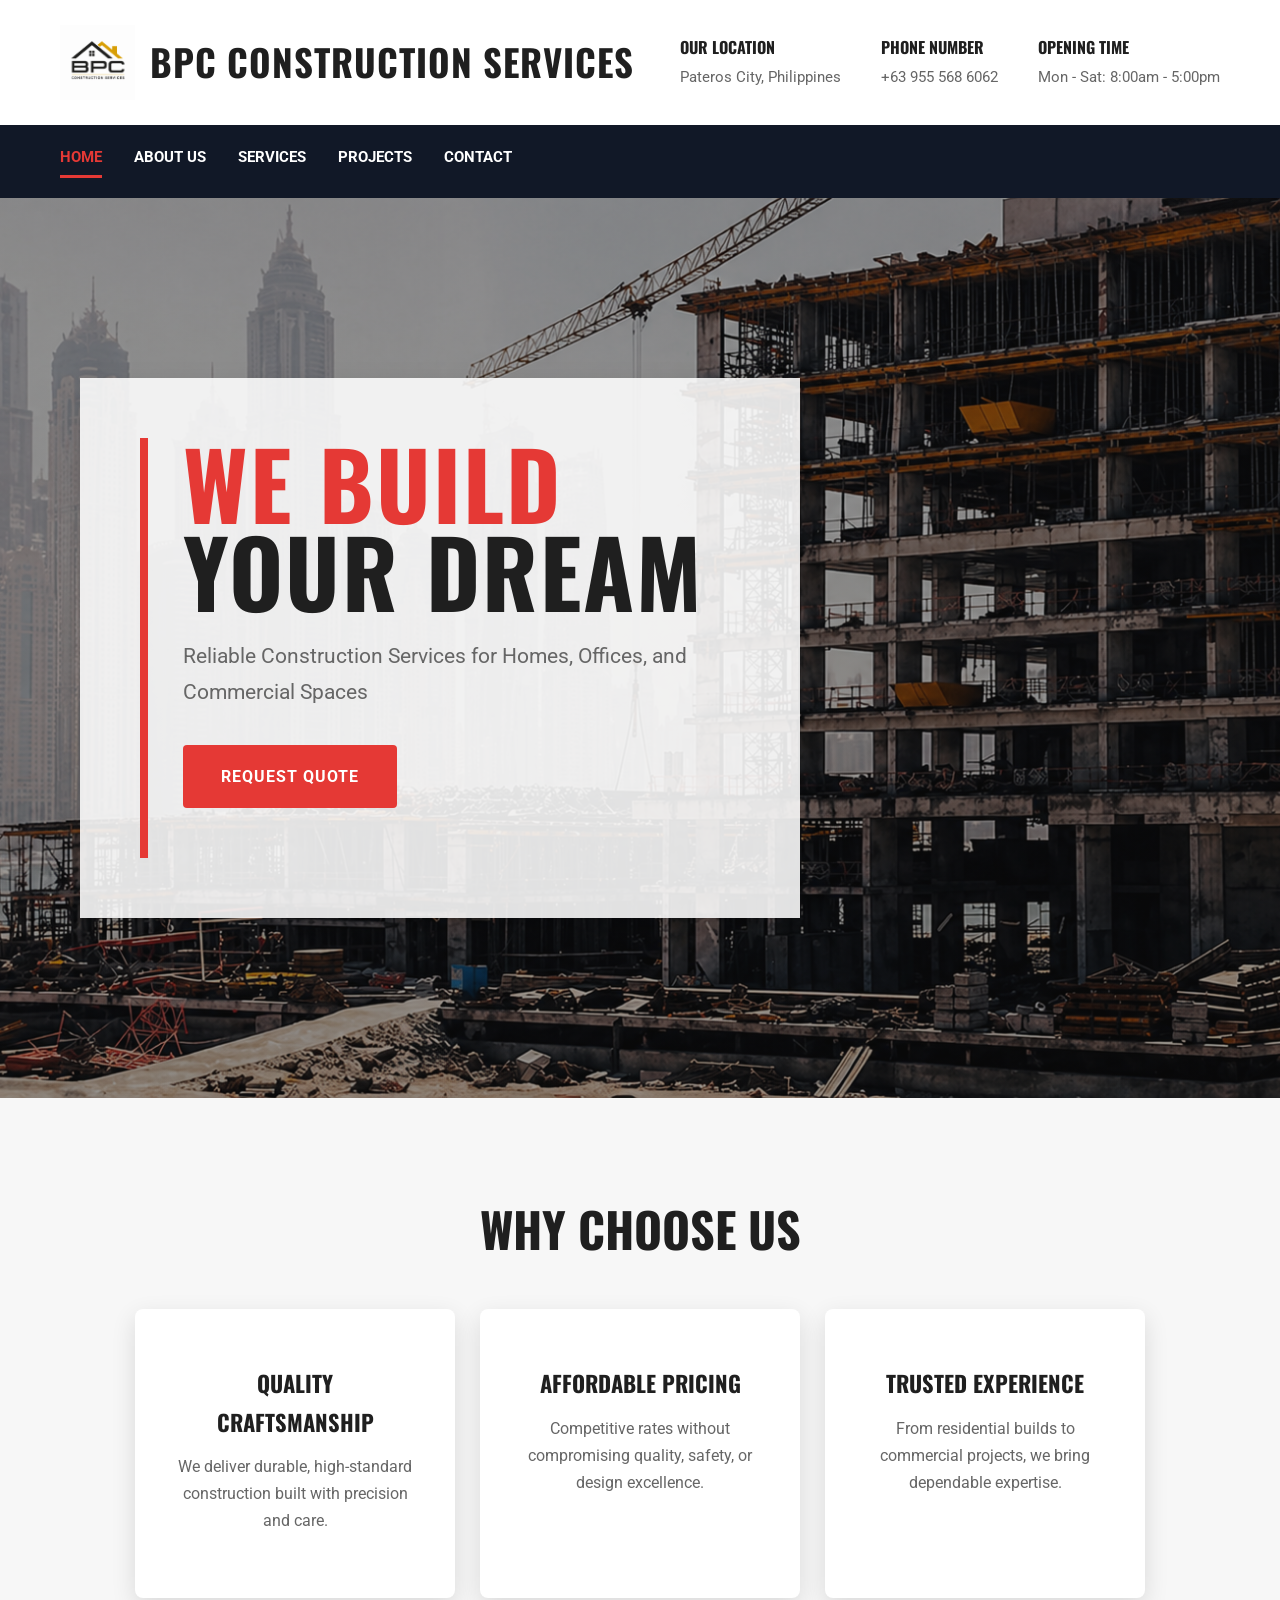
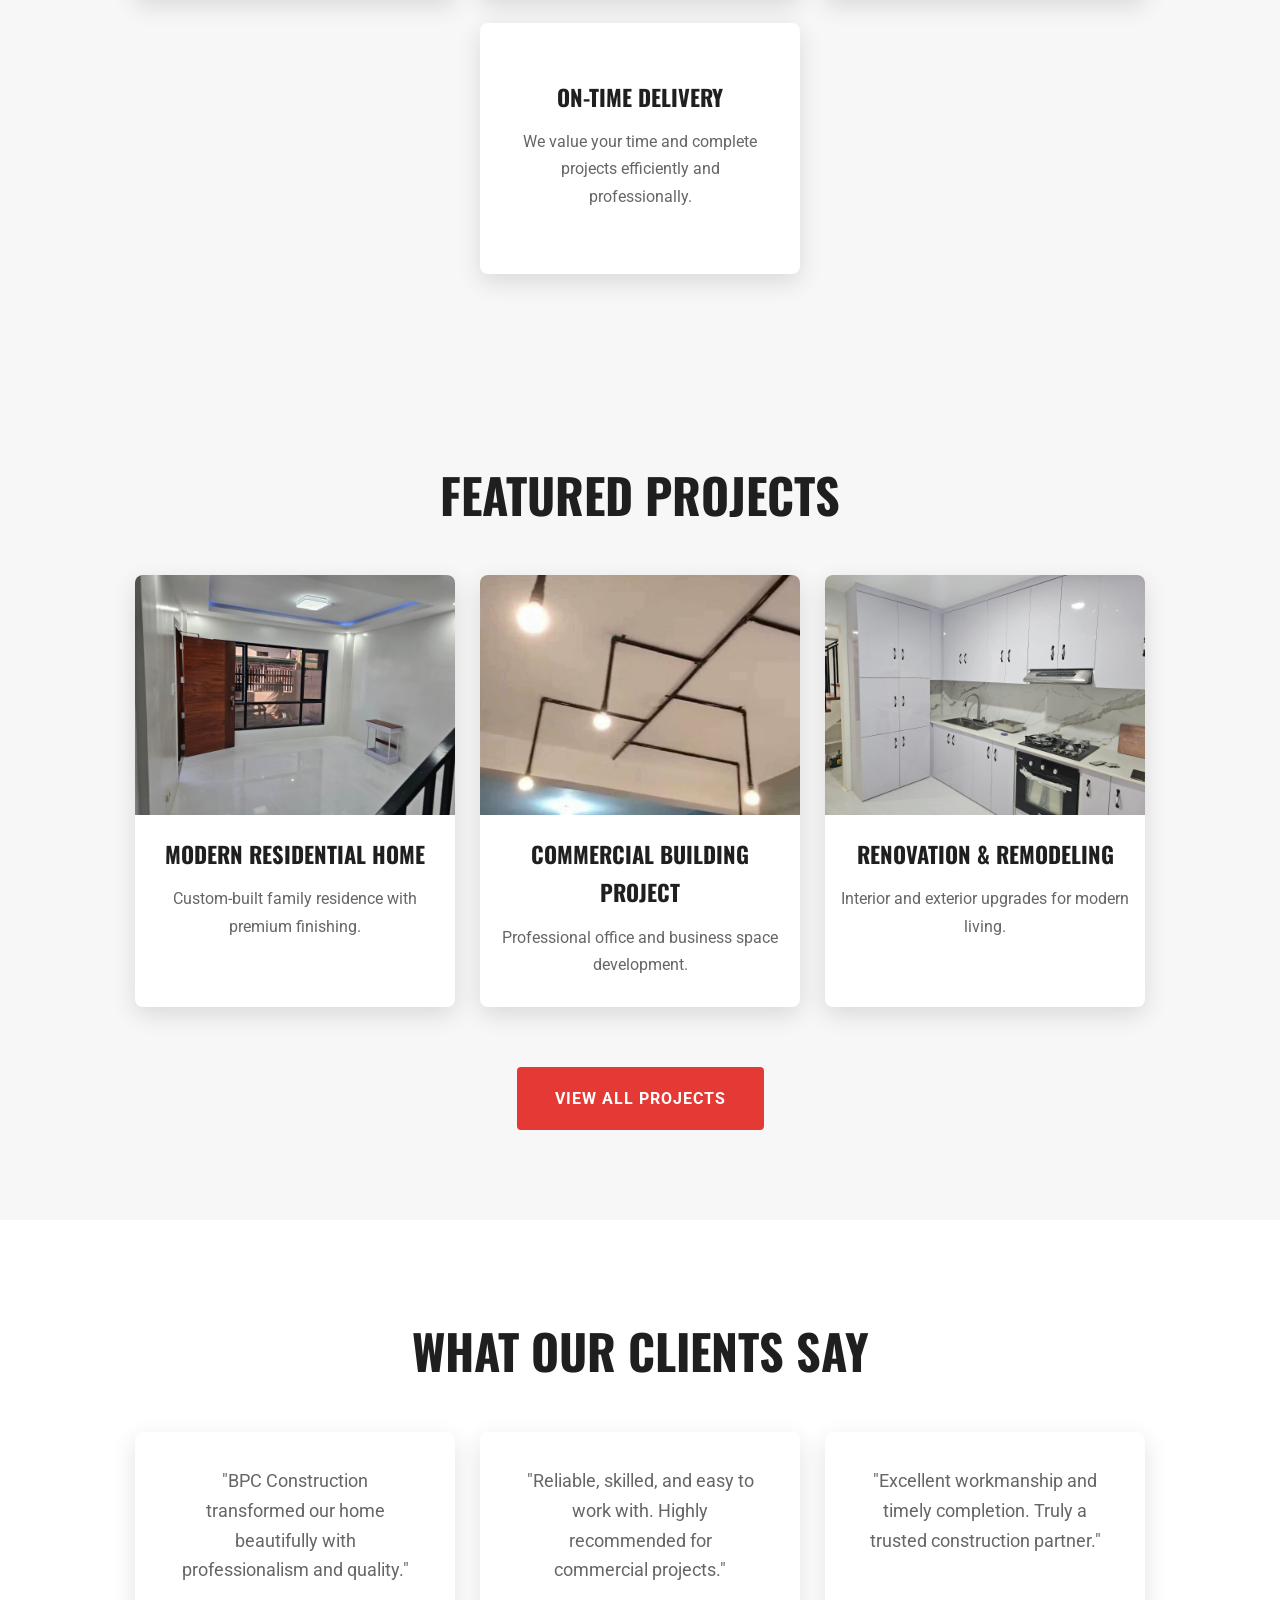
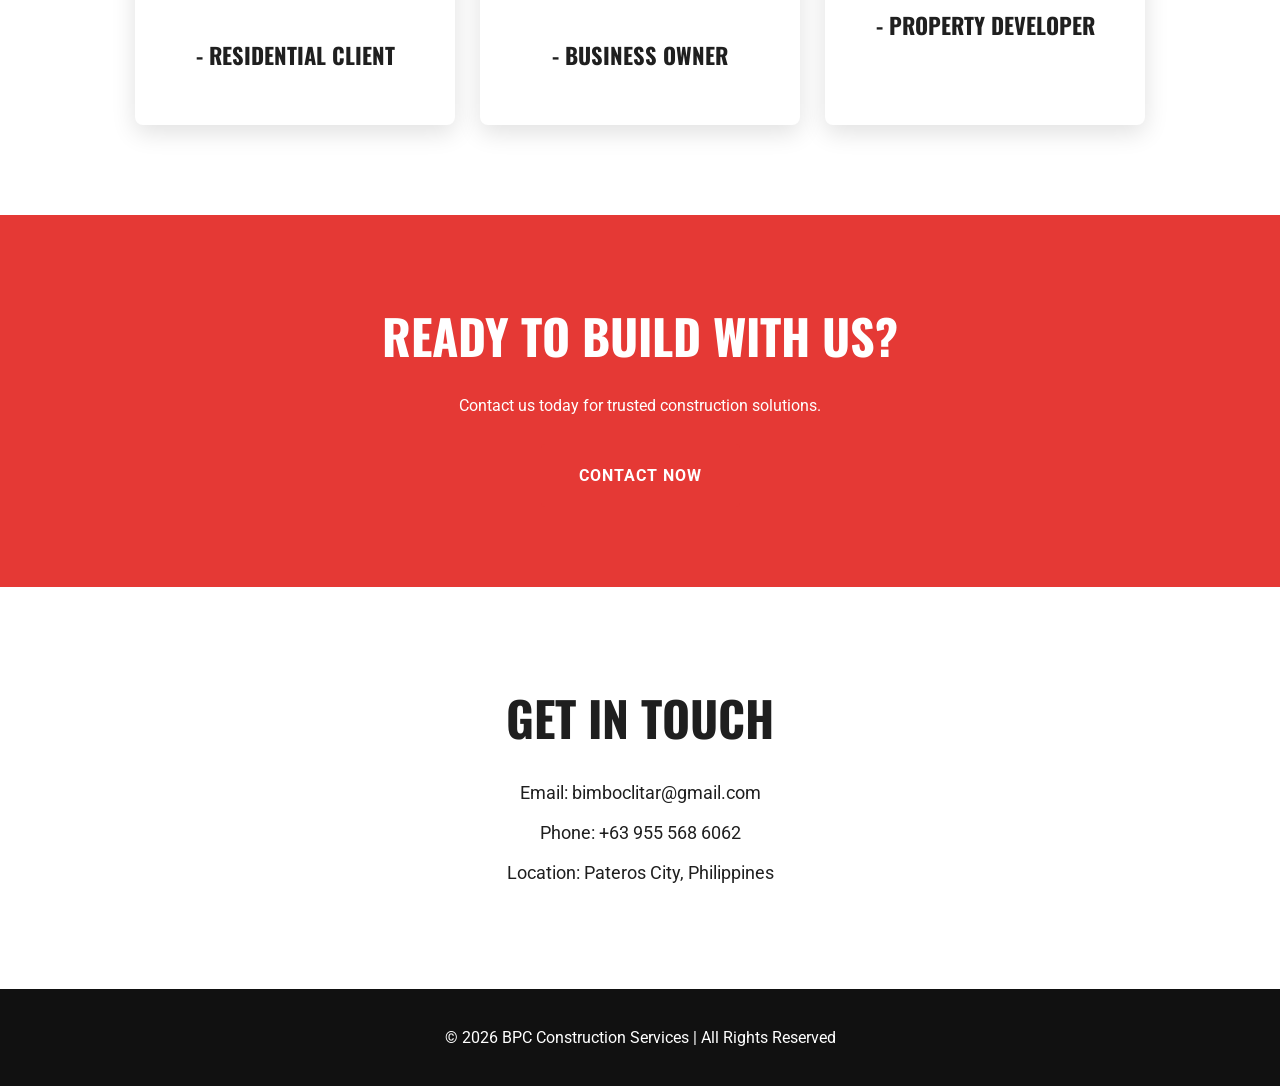
<file: Index.html>
<!DOCTYPE html>
<html lang="en">
<head>
    <meta charset="UTF-8">
    <meta name="viewport" content="width=device-width, initial-scale=1.0">
    <title>BPC Construction Services</title>
    <link rel="stylesheet" href="style.css">
    <link href="https://fonts.googleapis.com/css2?family=Oswald:wght@400;500;600;700&family=Roboto:wght@300;400;500;700&display=swap" rel="stylesheet">
</head>
<body>

<!-- HEADER INFO -->
<div class="header-info">
    <div class="logo">
        <img src="logo.png" alt="BPC Construction Services Logo">
        <h1>BPC Construction Services</h1>
    </div>

    <div class="info-boxes">
        <div class="info-item">
            <h4>OUR LOCATION</h4>
            <p>Pateros City, Philippines</p>
        </div>

        <div class="info-item">
            <h4>PHONE NUMBER</h4>
            <p>+63 955 568 6062</p>
        </div>

        <div class="info-item">
            <h4>OPENING TIME</h4>
            <p>Mon - Sat: 8:00am - 5:00pm</p>
        </div>
    </div>
</div>

<!-- NAVIGATION -->
<header class="main-header">
    <div class="menu-toggle" id="menu-toggle">☰</div>

    <nav id="navbar">
        <a href="index.html" class="active">Home</a>
        <a href="about.html">About Us</a>
        <a href="services.html">Services</a>
        <a href="projects.html">Projects</a>
        <a href="contact.html">Contact</a>
    </nav>
</header>

<!-- HERO -->
<section class="hero">
    <div class="hero-overlay">
        <div class="hero-line"></div>

        <div class="hero-content">
            <h2><span>WE BUILD</span><br>YOUR DREAM</h2>

            <p>
                Reliable Construction Services for Homes, Offices, and Commercial Spaces
            </p>

            <a href="contact.html" class="btn">REQUEST QUOTE</a>
        </div>
    </div>
</section>

<!-- WHY CHOOSE US -->
<section class="services why-choose-us">
    <h2>Why Choose Us</h2>

    <div class="cards">
        <div class="card">
            <h3>Quality Craftsmanship</h3>
            <p>We deliver durable, high-standard construction built with precision and care.</p>
        </div>

        <div class="card">
            <h3>Affordable Pricing</h3>
            <p>Competitive rates without compromising quality, safety, or design excellence.</p>
        </div>

        <div class="card">
            <h3>Trusted Experience</h3>
            <p>From residential builds to commercial projects, we bring dependable expertise.</p>
        </div>

        <div class="card">
            <h3>On-Time Delivery</h3>
            <p>We value your time and complete projects efficiently and professionally.</p>
        </div>
    </div>
</section>

<!-- FEATURED PROJECTS -->
<section class="projects">
    <h2>Featured Projects</h2>

    <div class="gallery">

        <div class="project-card">
            <img src="project1.jpg" alt="Modern Residential Home">
            <h3>Modern Residential Home</h3>
            <p>Custom-built family residence with premium finishing.</p>
        </div>

        <div class="project-card">
            <img src="project2.jpg" alt="Commercial Building Project">
            <h3>Commercial Building Project</h3>
            <p>Professional office and business space development.</p>
        </div>

        <div class="project-card">
            <img src="project3.jpg" alt="Renovation Project">
            <h3>Renovation & Remodeling</h3>
            <p>Interior and exterior upgrades for modern living.</pz>
        </div>

    </div>

    <div class="view-more">
        <a href="projects.html" class="btn">View All Projects</a>
    </div>
</section>

<!-- TESTIMONIALS -->
<section class="about-content testimonials">
    <h2>What Our Clients Say</h2>

    <div class="cards">
        <div class="card">
            <p>"BPC Construction transformed our home beautifully with professionalism and quality."</p>
            <h3>- Residential Client</h3>
        </div>

        <div class="card">
            <p>"Reliable, skilled, and easy to work with. Highly recommended for commercial projects."</p>
            <h3>- Business Owner</h3>
        </div>

        <div class="card">
            <p>"Excellent workmanship and timely completion. Truly a trusted construction partner."</p>
            <h3>- Property Developer</h3>
        </div>
    </div>
</section>

<!-- CTA -->
<section class="cta">
    <h2>Ready To Build With Us?</h2>
    <p>Contact us today for trusted construction solutions.</p>
    <a href="contact.html" class="btn">Contact Now</a>
</section>

<!-- QUICK CONTACT -->
<section class="company-info">
    <h2>Get In Touch</h2>
    <p>Email: bimboclitar@gmail.com</p>
    <p>Phone: +63 955 568 6062</p>
    <p>Location: Pateros City, Philippines</p>
</section>

<!-- FOOTER -->
<footer>
    <p>© 2026 BPC Construction Services | All Rights Reserved</p>
</footer>

<!-- BACK TO TOP BUTTON -->
<button id="backToTop" title="Go to top">↑</button>

<script src="script.js"></script>
</body>
</html>
</file>
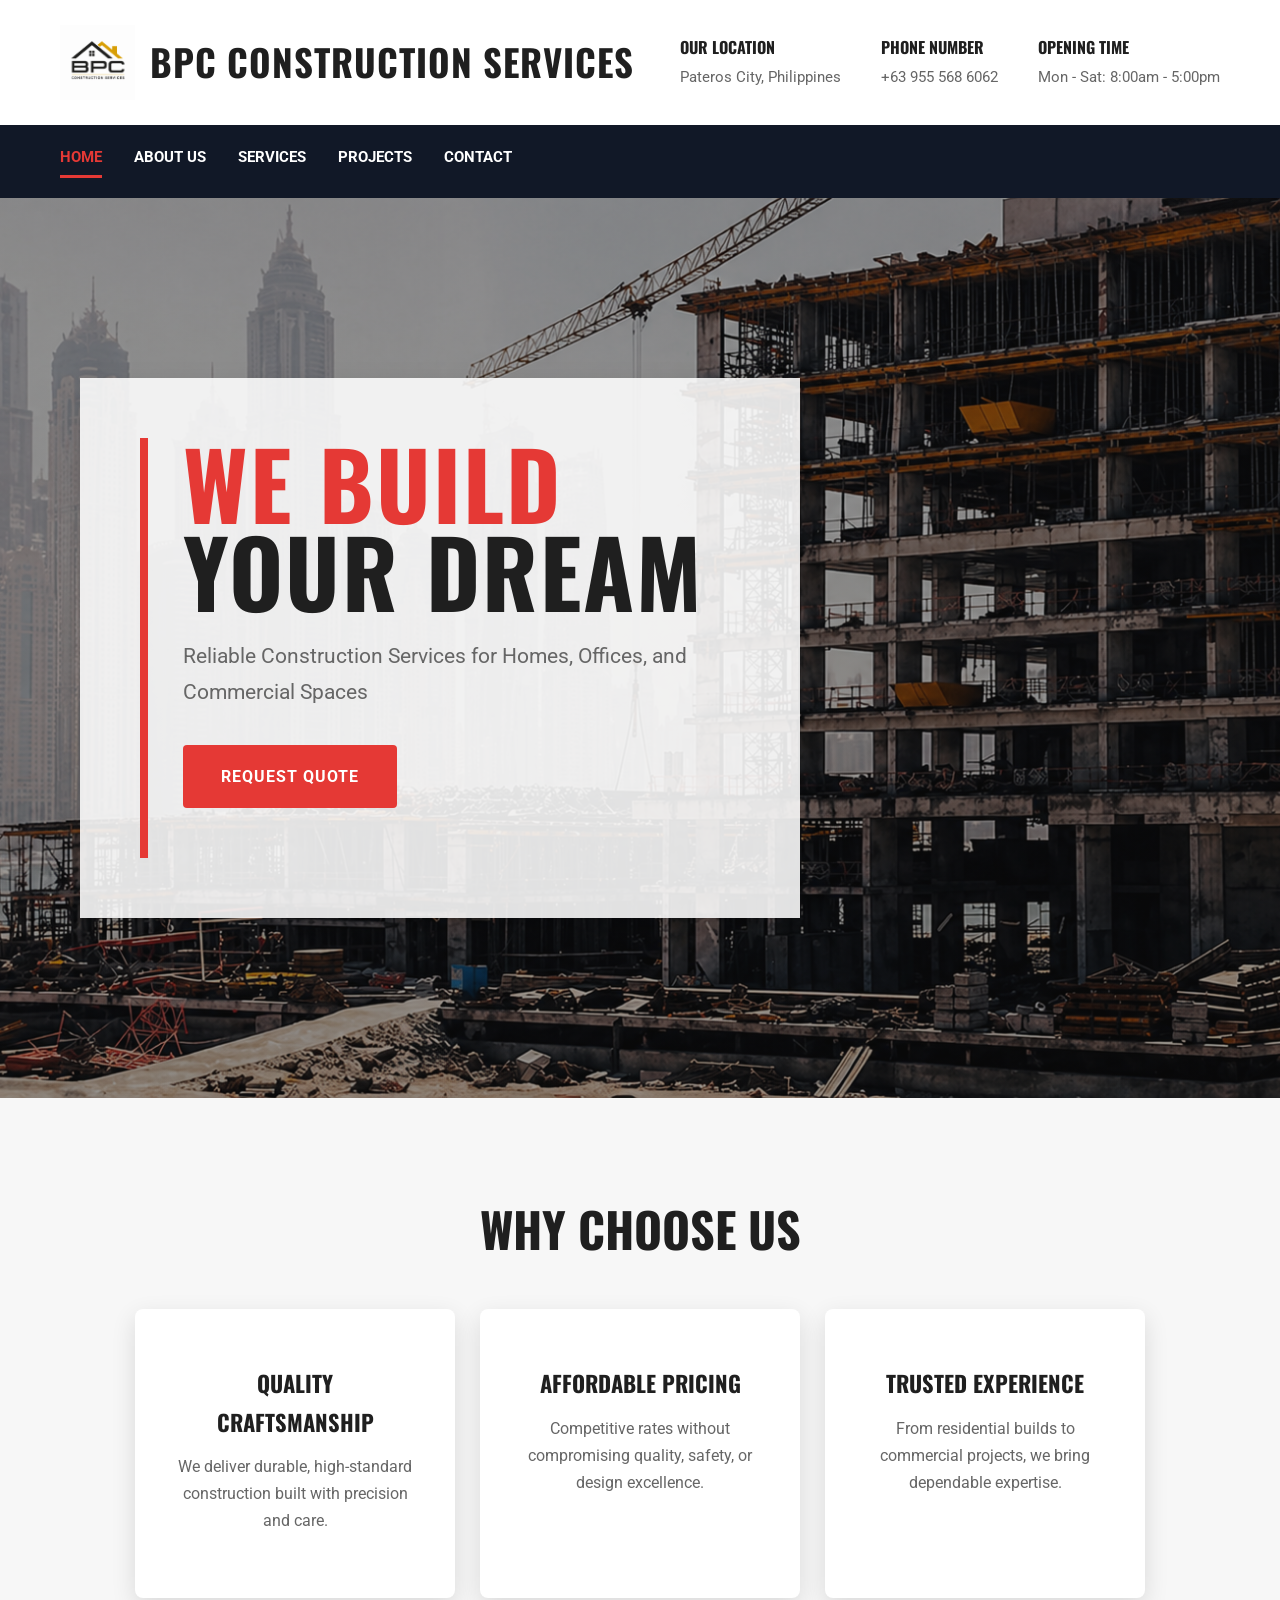
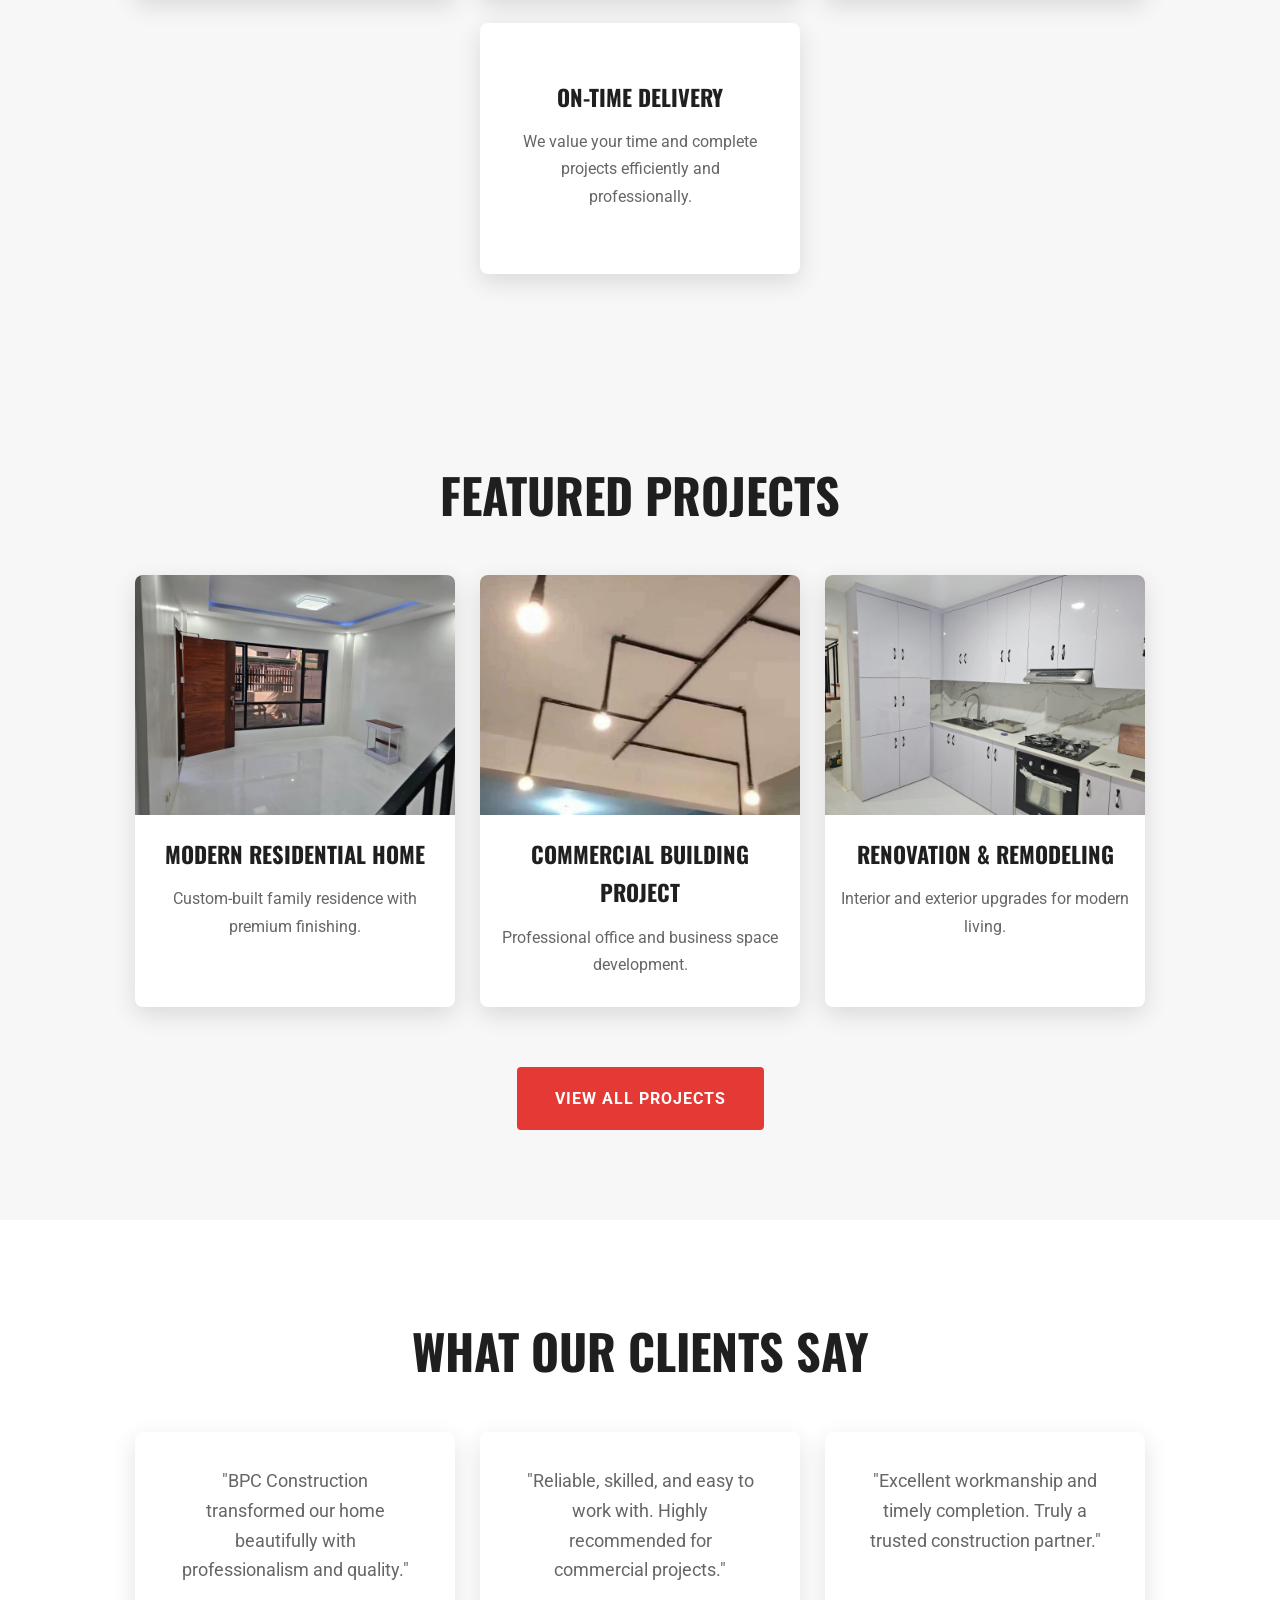
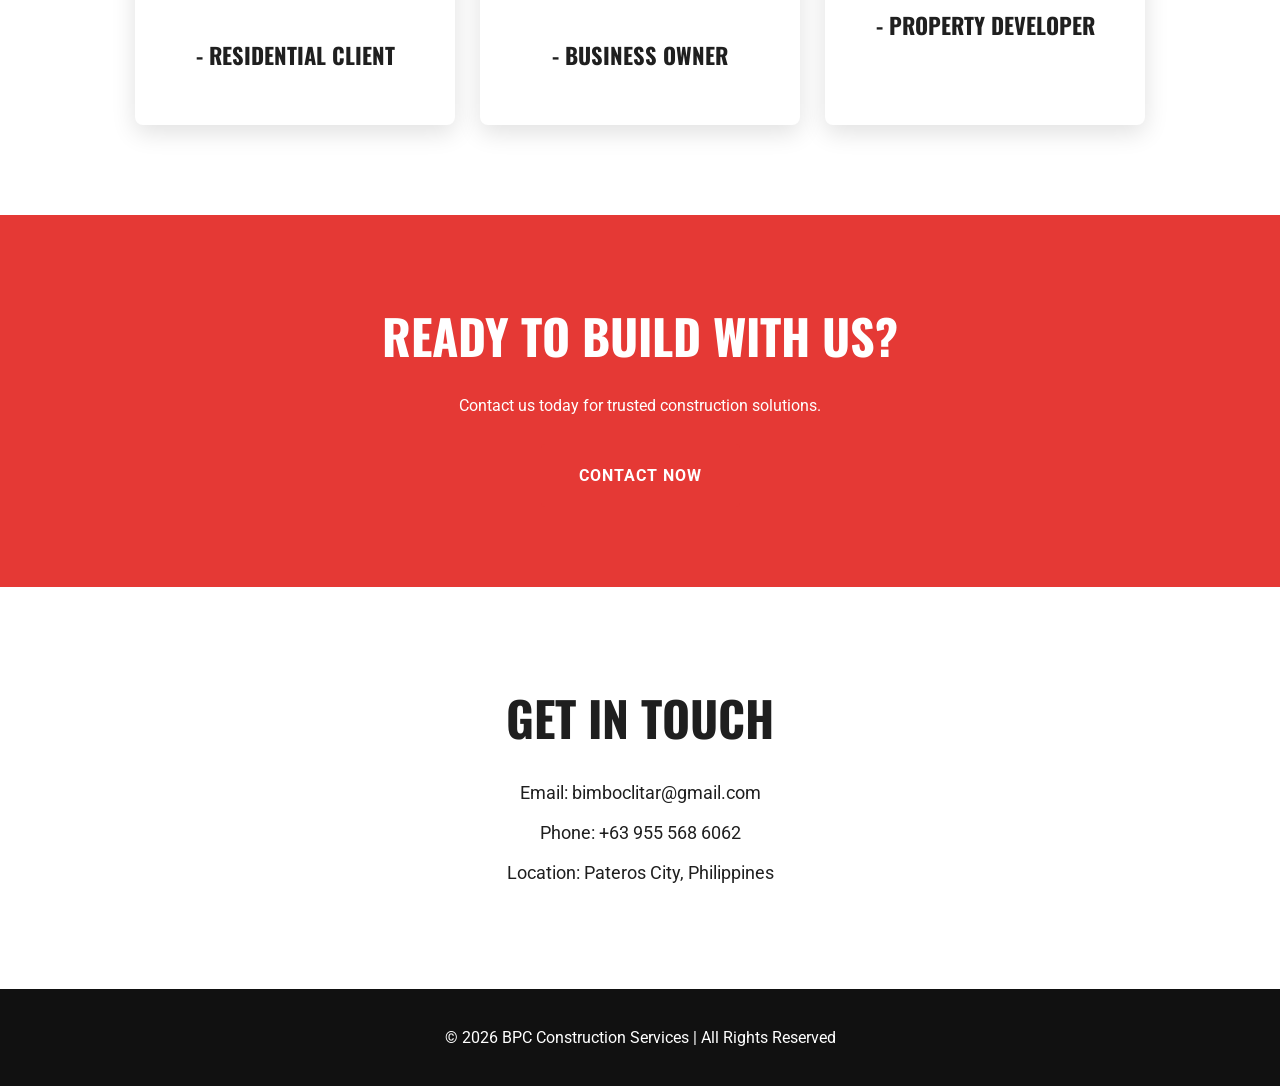
<file: index.html>
<!DOCTYPE html>
<html lang="en">
<head>
    <meta charset="UTF-8">
    <meta name="viewport" content="width=device-width, initial-scale=1.0">
    <title>BPC Construction Services</title>
    <link rel="stylesheet" href="style.css">
    <link href="https://fonts.googleapis.com/css2?family=Oswald:wght@400;500;600;700&family=Roboto:wght@300;400;500;700&display=swap" rel="stylesheet">
</head>
<body>

<!-- HEADER INFO -->
<div class="header-info">
    <div class="logo">
        <img src="logo.png" alt="BPC Construction Services Logo">
        <h1>BPC Construction Services</h1>
    </div>

    <div class="info-boxes">
        <div class="info-item">
            <h4>OUR LOCATION</h4>
            <p>Pateros City, Philippines</p>
        </div>

        <div class="info-item">
            <h4>PHONE NUMBER</h4>
            <p>+63 955 568 6062</p>
        </div>

        <div class="info-item">
            <h4>OPENING TIME</h4>
            <p>Mon - Sat: 8:00am - 5:00pm</p>
        </div>
    </div>
</div>

<!-- NAVIGATION -->
<header class="main-header">
    <div class="menu-toggle" id="menu-toggle">☰</div>

    <nav id="navbar">
        <a href="index.html" class="active">Home</a>
        <a href="about.html">About Us</a>
        <a href="services.html">Services</a>
        <a href="projects.html">Projects</a>
        <a href="contact.html">Contact</a>
    </nav>
</header>

<!-- HERO -->
<section class="hero">
    <div class="hero-overlay">
        <div class="hero-line"></div>

        <div class="hero-content">
            <h2><span>WE BUILD</span><br>YOUR DREAM</h2>

            <p>
                Reliable Construction Services for Homes, Offices, and Commercial Spaces
            </p>

            <a href="contact.html" class="btn">REQUEST QUOTE</a>
        </div>
    </div>
</section>

<!-- WHY CHOOSE US -->
<section class="services why-choose-us">
    <h2>Why Choose Us</h2>

    <div class="cards">
        <div class="card">
            <h3>Quality Craftsmanship</h3>
            <p>We deliver durable, high-standard construction built with precision and care.</p>
        </div>

        <div class="card">
            <h3>Affordable Pricing</h3>
            <p>Competitive rates without compromising quality, safety, or design excellence.</p>
        </div>

        <div class="card">
            <h3>Trusted Experience</h3>
            <p>From residential builds to commercial projects, we bring dependable expertise.</p>
        </div>

        <div class="card">
            <h3>On-Time Delivery</h3>
            <p>We value your time and complete projects efficiently and professionally.</p>
        </div>
    </div>
</section>

<!-- FEATURED PROJECTS -->
<section class="projects">
    <h2>Featured Projects</h2>

    <div class="gallery">

        <div class="project-card">
            <img src="project1.jpg" alt="Modern Residential Home">
            <h3>Modern Residential Home</h3>
            <p>Custom-built family residence with premium finishing.</p>
        </div>

        <div class="project-card">
            <img src="project2.jpg" alt="Commercial Building Project">
            <h3>Commercial Building Project</h3>
            <p>Professional office and business space development.</p>
        </div>

        <div class="project-card">
            <img src="project3.jpg" alt="Renovation Project">
            <h3>Renovation & Remodeling</h3>
            <p>Interior and exterior upgrades for modern living.</pz>
        </div>

    </div>

    <div class="view-more">
        <a href="projects.html" class="btn">View All Projects</a>
    </div>
</section>

<!-- TESTIMONIALS -->
<section class="about-content testimonials">
    <h2>What Our Clients Say</h2>

    <div class="cards">
        <div class="card">
            <p>"BPC Construction transformed our home beautifully with professionalism and quality."</p>
            <h3>- Residential Client</h3>
        </div>

        <div class="card">
            <p>"Reliable, skilled, and easy to work with. Highly recommended for commercial projects."</p>
            <h3>- Business Owner</h3>
        </div>

        <div class="card">
            <p>"Excellent workmanship and timely completion. Truly a trusted construction partner."</p>
            <h3>- Property Developer</h3>
        </div>
    </div>
</section>

<!-- CTA -->
<section class="cta">
    <h2>Ready To Build With Us?</h2>
    <p>Contact us today for trusted construction solutions.</p>
    <a href="contact.html" class="btn">Contact Now</a>
</section>

<!-- QUICK CONTACT -->
<section class="company-info">
    <h2>Get In Touch</h2>
    <p>Email: bimboclitar@gmail.com</p>
    <p>Phone: +63 955 568 6062</p>
    <p>Location: Pateros City, Philippines</p>
</section>

<!-- FOOTER -->
<footer>
    <p>© 2026 BPC Construction Services | All Rights Reserved</p>
</footer>

<!-- BACK TO TOP BUTTON -->
<button id="backToTop" title="Go to top">↑</button>

<script src="script.js"></script>
</body>
</html>
</file>
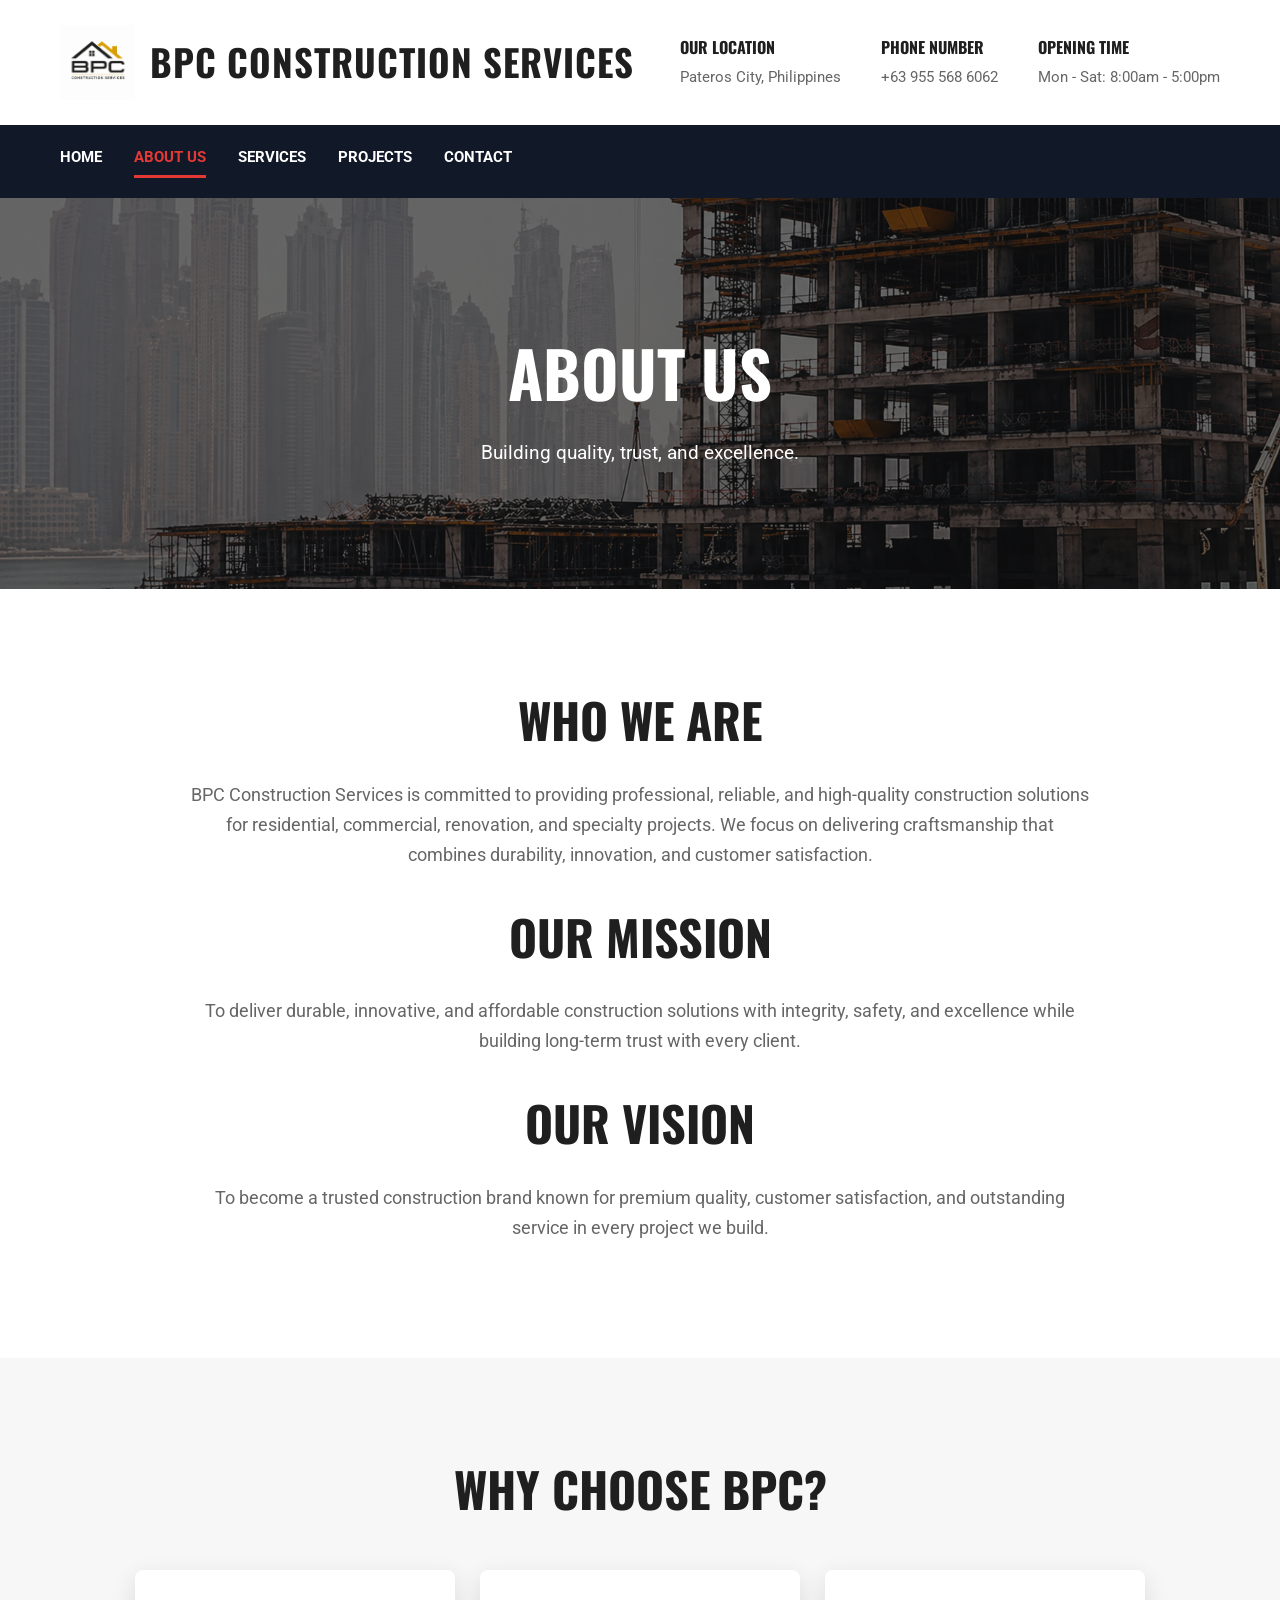
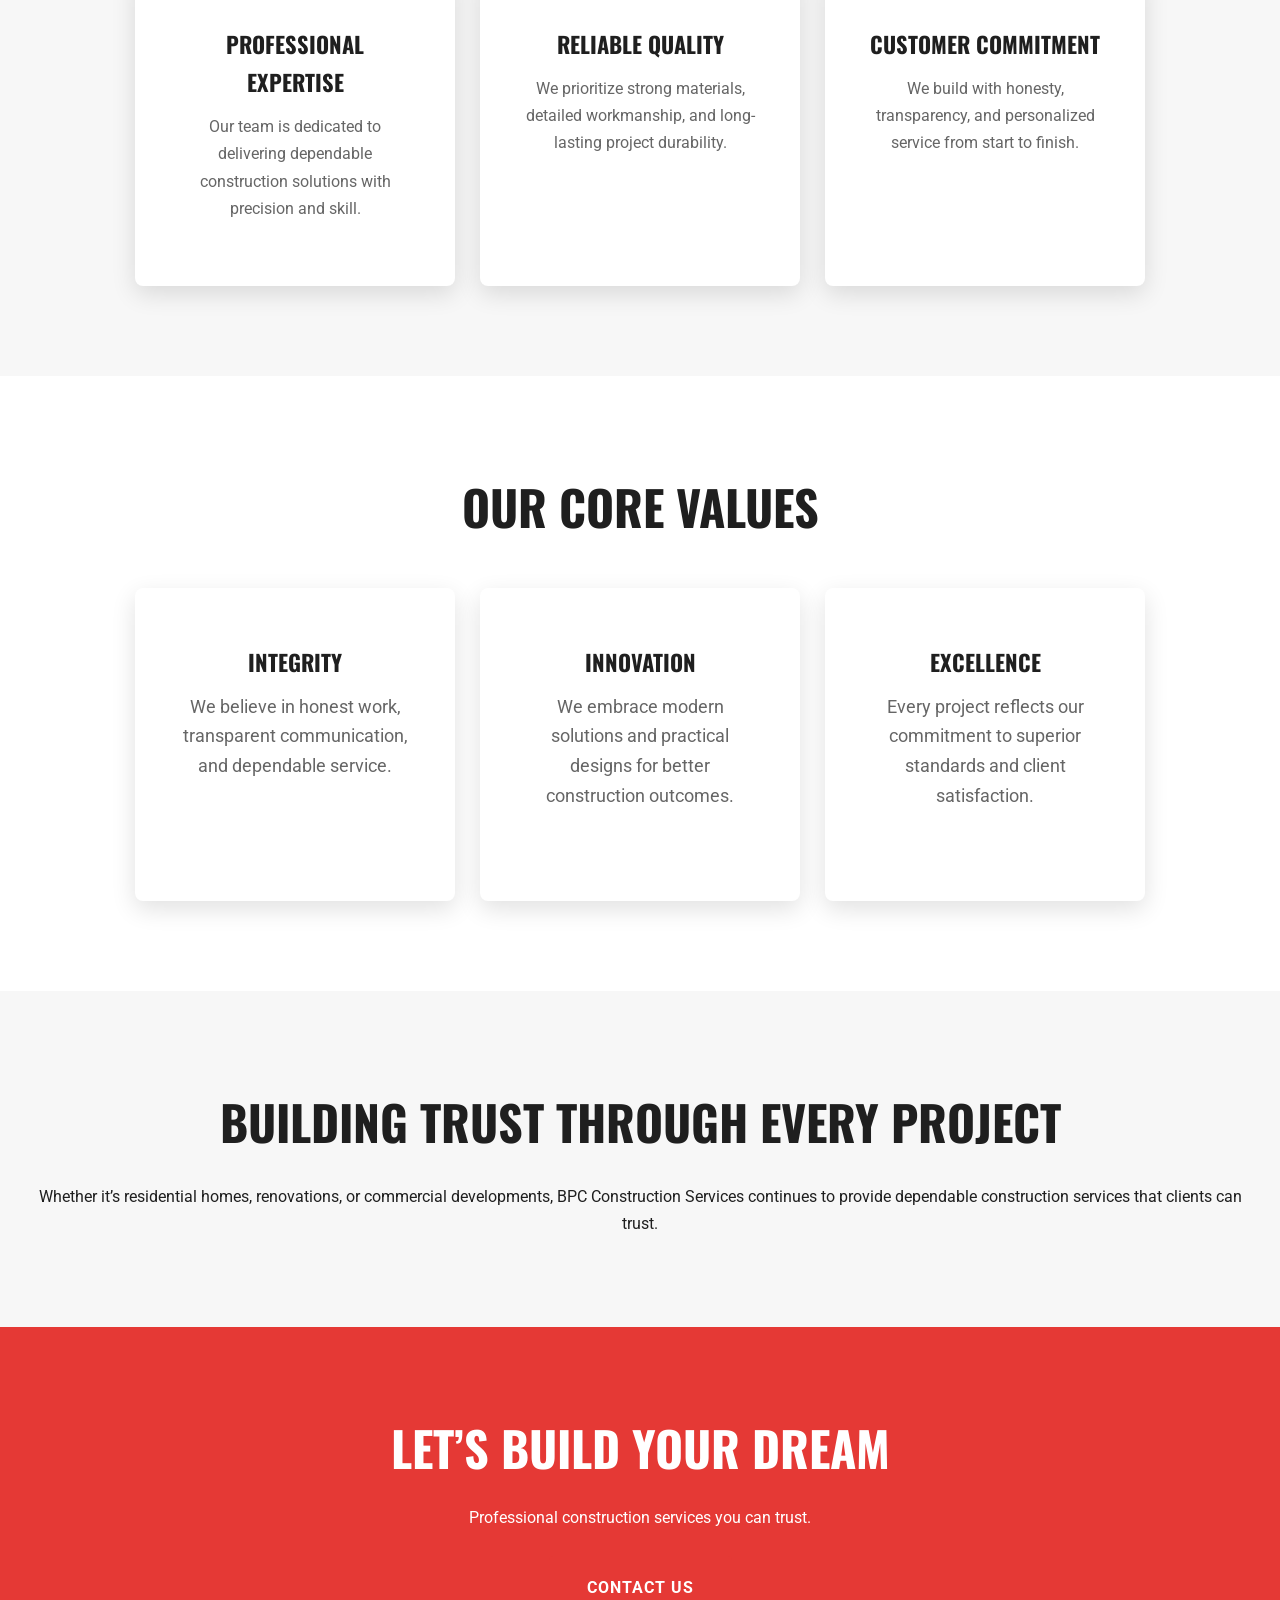
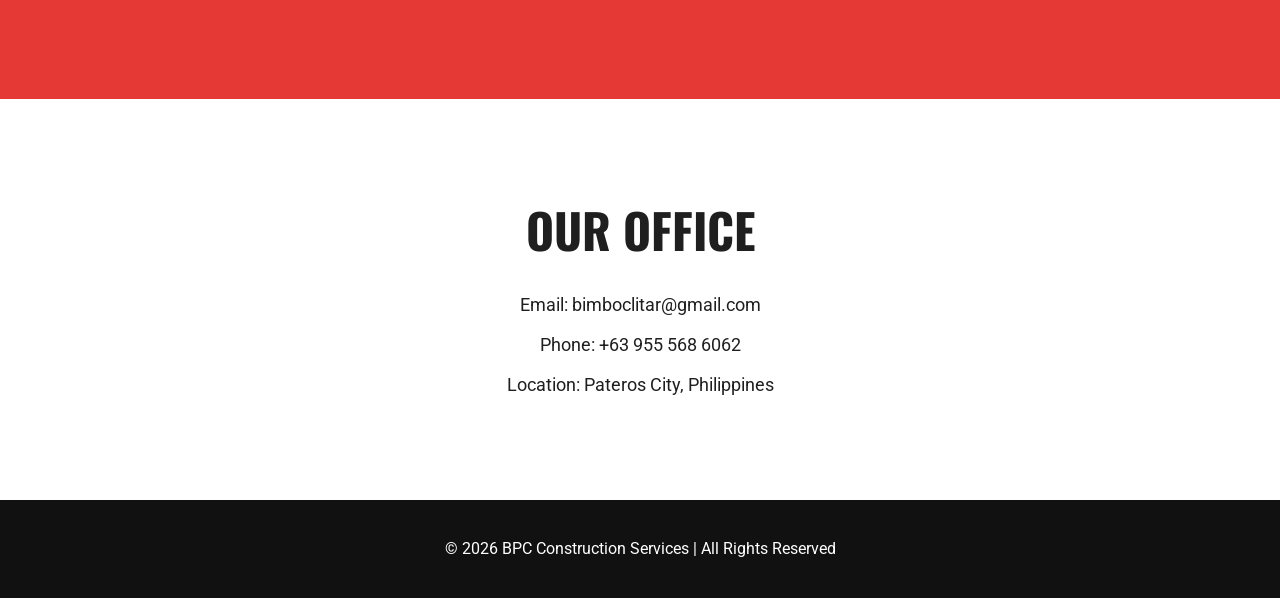
<file: About.html>
<!DOCTYPE html>
<html lang="en">
<head>
    <meta charset="UTF-8">
    <meta name="viewport" content="width=device-width, initial-scale=1.0">
    <title>About Us - BPC Construction Services</title>
    <link rel="stylesheet" href="style.css">
</head>
<body>

<!-- HEADER INFO -->
<div class="header-info">
    <div class="logo">
        <img src="logo.png" alt="BPC Construction Services Logo">
        <h1>BPC Construction Services</h1>
    </div>

    <div class="info-boxes">
        <div class="info-item">
            <h4>OUR LOCATION</h4>
            <p>Pateros City, Philippines</p>
        </div>

        <div class="info-item">
            <h4>PHONE NUMBER</h4>
            <p>+63 955 568 6062</p>
        </div>

        <div class="info-item">
            <h4>OPENING TIME</h4>
            <p>Mon - Sat: 8:00am - 5:00pm</p>
        </div>
    </div>
</div>

<!-- NAVIGATION -->
<header class="main-header">
    <div class="menu-toggle" id="menu-toggle">☰</div>

    <nav id="navbar">
        <a href="index.html">Home</a>
        <a href="about.html" class="active">About Us</a>
        <a href="services.html">Services</a>
        <a href="projects.html">Projects</a>
        <a href="contact.html">Contact</a>
    </nav>
</header>

<!-- PAGE BANNER -->
<section class="page-banner">
    <h2>About Us</h2>
    <p>Building quality, trust, and excellence.</p>
</section>

<!-- ABOUT CONTENT -->
<section class="about-content">
    <h2>Who We Are</h2>
    <p>
        BPC Construction Services is committed to providing professional,
        reliable, and high-quality construction solutions for residential,
        commercial, renovation, and specialty projects. We focus on delivering
        craftsmanship that combines durability, innovation, and customer satisfaction.
    </p>

    <h2>Our Mission</h2>
    <p>
        To deliver durable, innovative, and affordable construction
        solutions with integrity, safety, and excellence while building
        long-term trust with every client.
    </p>

    <h2>Our Vision</h2>
    <p>
        To become a trusted construction brand known for premium quality,
        customer satisfaction, and outstanding service in every project we build.
    </p>
</section>

<!-- WHY CHOOSE US -->
<section class="services">
    <h2>Why Choose BPC?</h2>

    <div class="cards">

        <div class="card">
            <h3>Professional Expertise</h3>
            <p>Our team is dedicated to delivering dependable construction solutions with precision and skill.</p>
        </div>

        <div class="card">
            <h3>Reliable Quality</h3>
            <p>We prioritize strong materials, detailed workmanship, and long-lasting project durability.</p>
        </div>

        <div class="card">
            <h3>Customer Commitment</h3>
            <p>We build with honesty, transparency, and personalized service from start to finish.</p>
        </div>

    </div>
</section>

<!-- COMPANY VALUES -->
<section class="about-content">
    <h2>Our Core Values</h2>

    <div class="cards">

        <div class="card">
            <h3>Integrity</h3>
            <p>We believe in honest work, transparent communication, and dependable service.</p>
        </div>

        <div class="card">
            <h3>Innovation</h3>
            <p>We embrace modern solutions and practical designs for better construction outcomes.</p>
        </div>

        <div class="card">
            <h3>Excellence</h3>
            <p>Every project reflects our commitment to superior standards and client satisfaction.</p>
        </div>

    </div>
</section>

<!-- EXPERIENCE / TRUST SECTION -->
<section class="projects">
    <h2>Building Trust Through Every Project</h2>
    <p>
        Whether it’s residential homes, renovations, or commercial developments,
        BPC Construction Services continues to provide dependable construction
        services that clients can trust.
    </p>
</section>

<!-- CTA -->
<section class="cta">
    <h2>Let’s Build Your Dream</h2>
    <p>Professional construction services you can trust.</p>
    <a href="contact.html" class="btn">Contact Us</a>
</section>

<!-- QUICK CONTACT -->
<section class="company-info">
    <h2>Our Office</h2>
    <p>Email: bimboclitar@gmail.com</p>
    <p>Phone: +63 955 568 6062</p>
    <p>Location: Pateros City, Philippines</p>
</section>

<!-- FOOTER -->
<footer>
    <p>© 2026 BPC Construction Services | All Rights Reserved</p>
</footer>

<!-- BACK TO TOP BUTTON -->
<button id="backToTop" title="Go to top">↑</button>

<script src="script.js"></script>
</body>
</html>
</file>
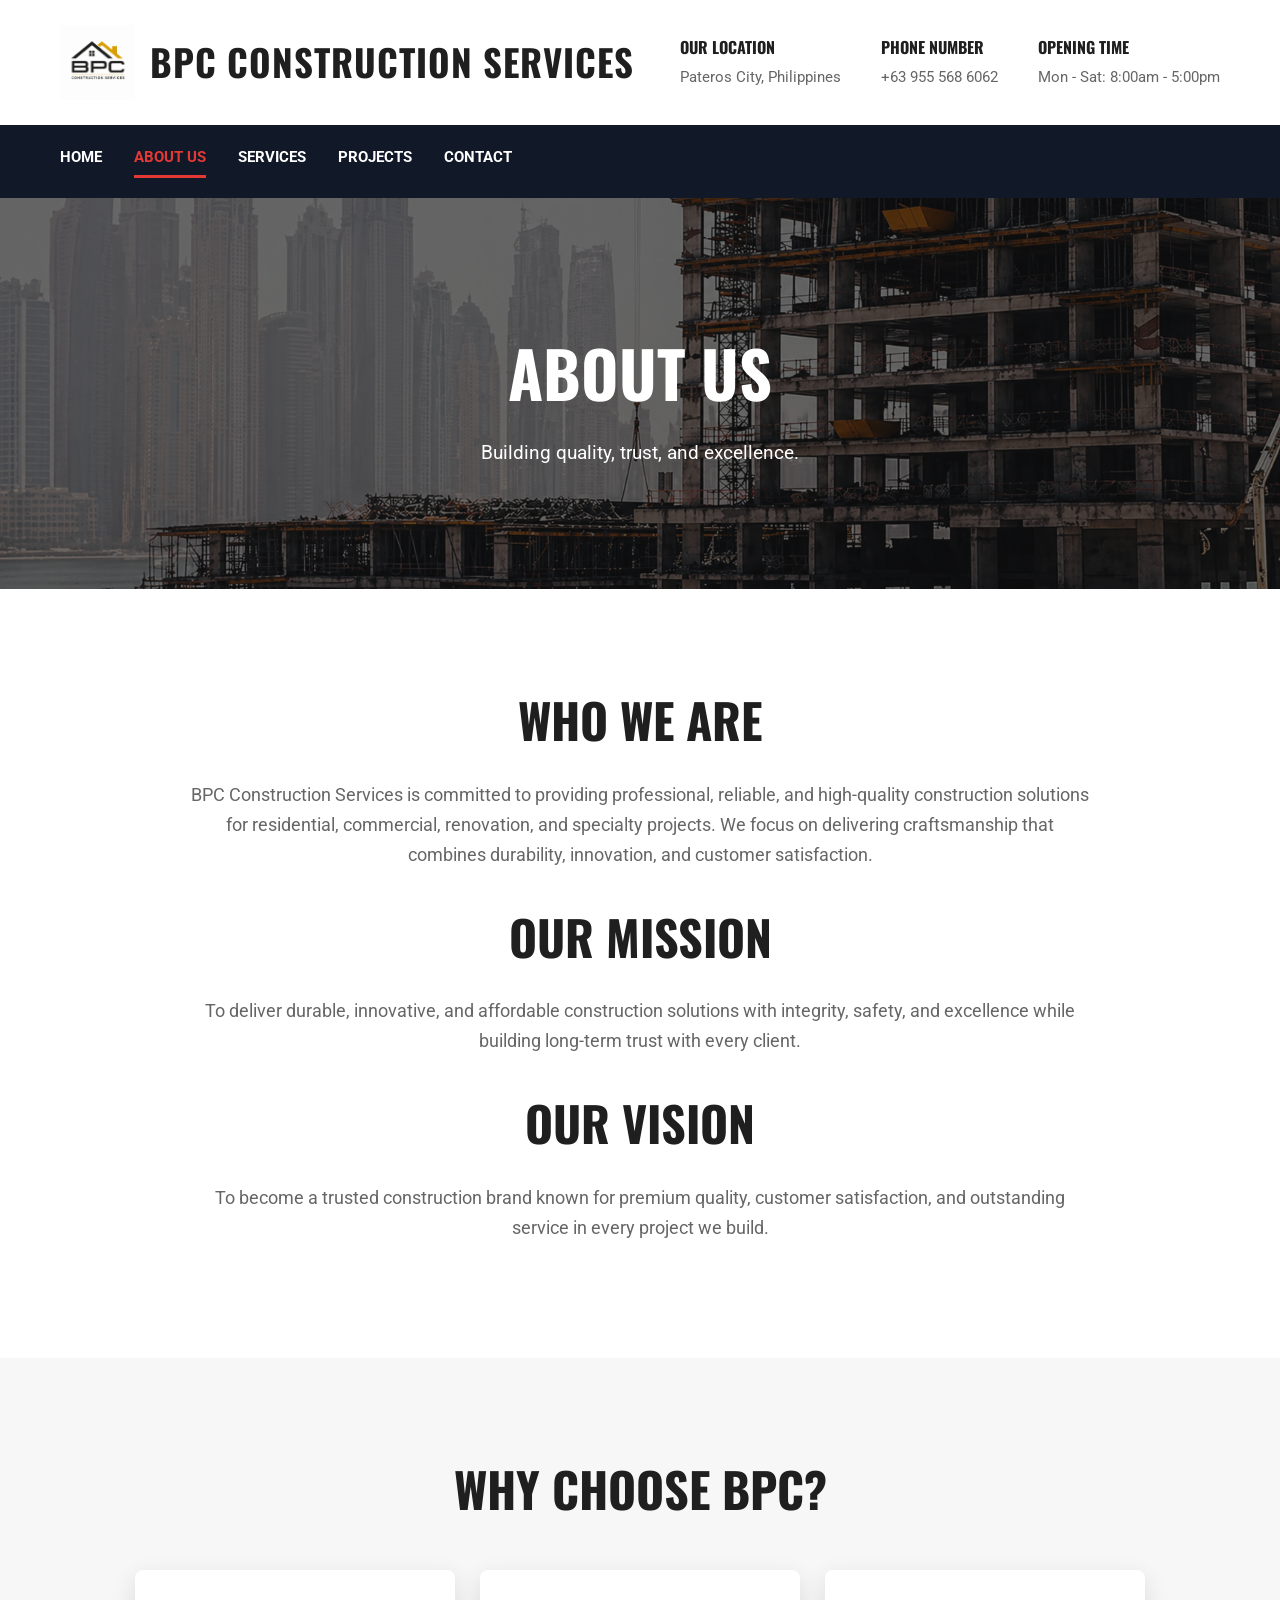
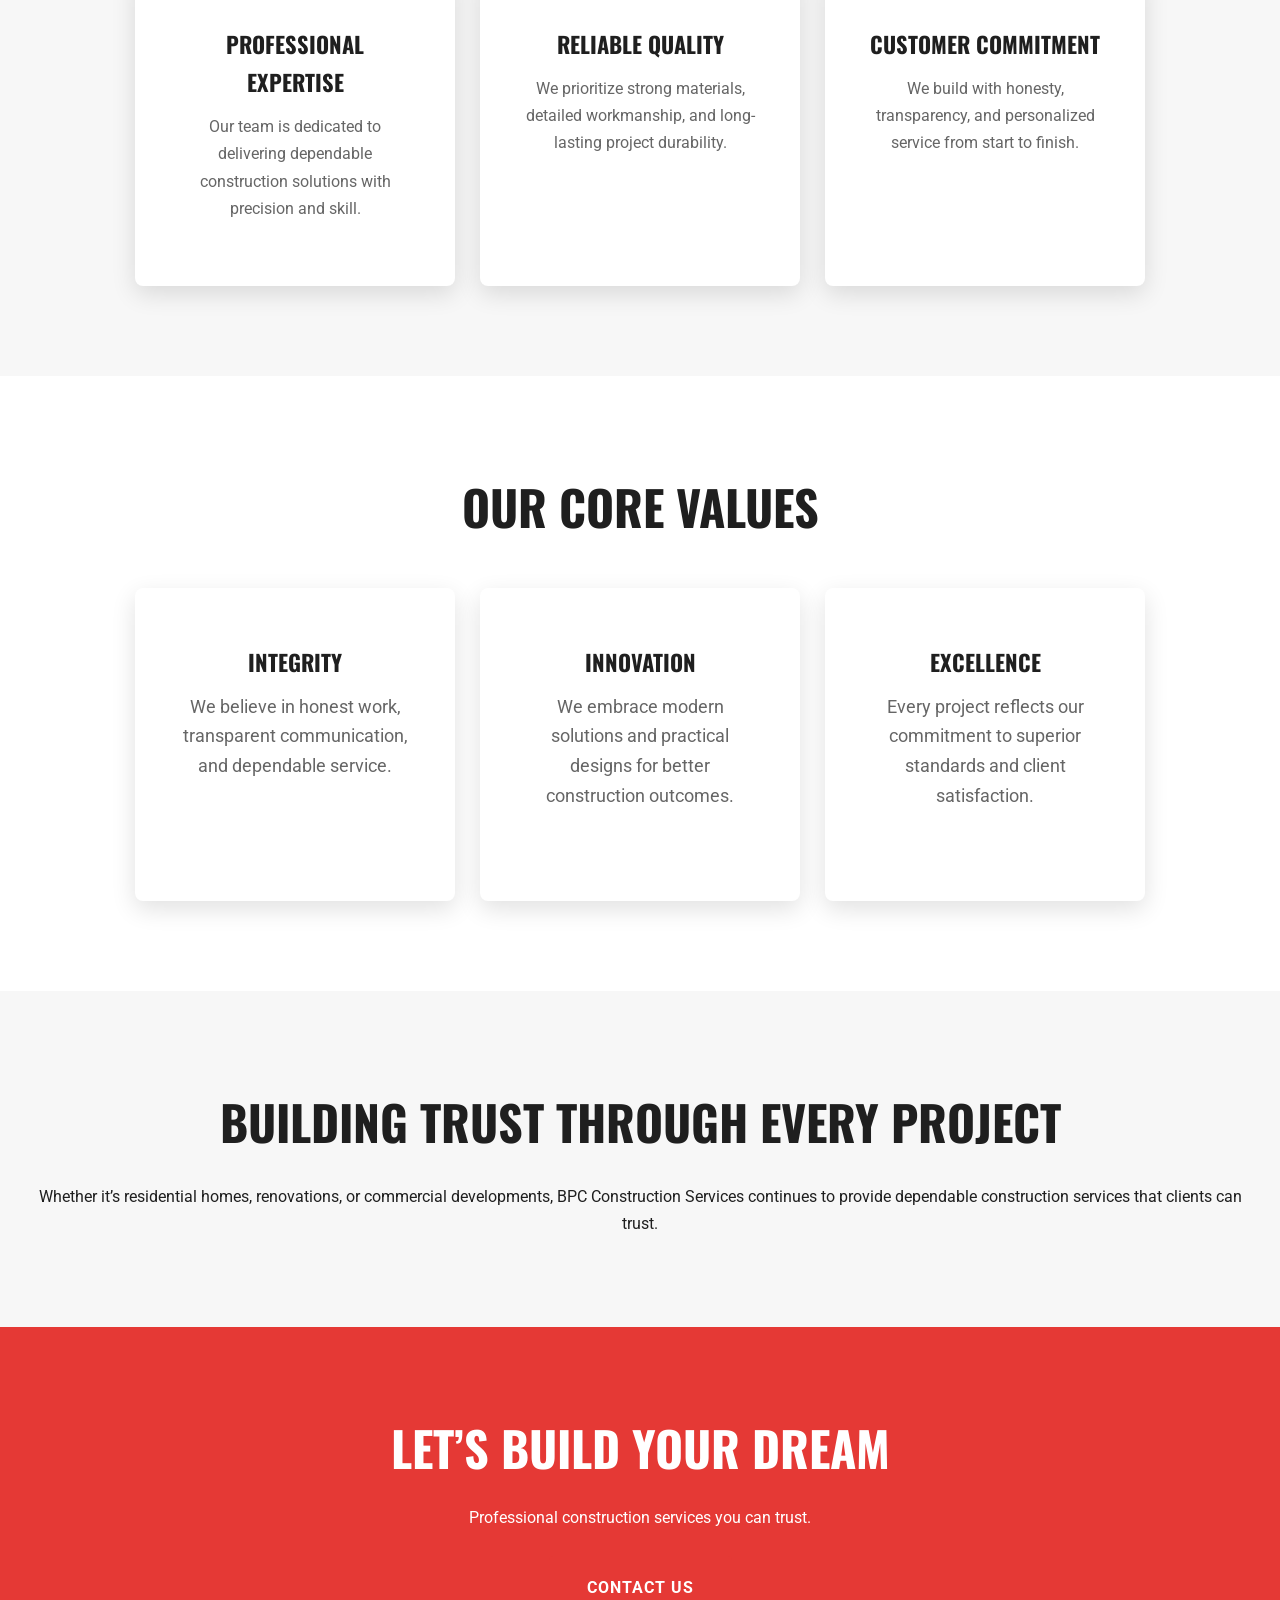
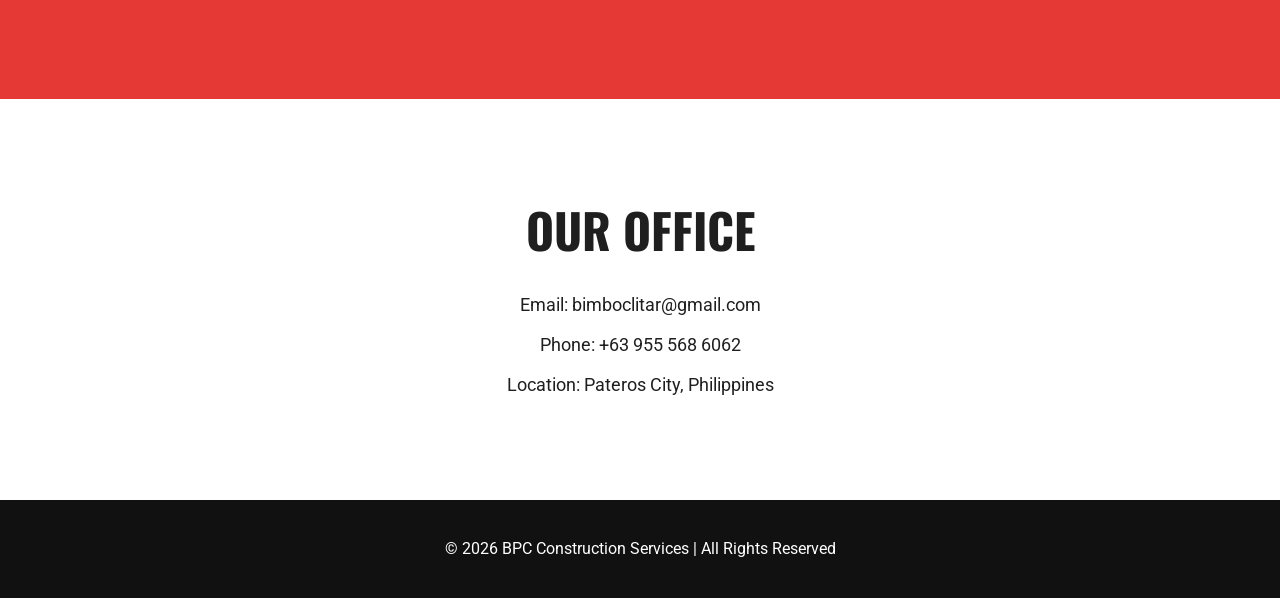
<file: about.html>
<!DOCTYPE html>
<html lang="en">
<head>
    <meta charset="UTF-8">
    <meta name="viewport" content="width=device-width, initial-scale=1.0">
    <title>About Us - BPC Construction Services</title>
    <link rel="stylesheet" href="style.css">
</head>
<body>

<!-- HEADER INFO -->
<div class="header-info">
    <div class="logo">
        <img src="logo.png" alt="BPC Construction Services Logo">
        <h1>BPC Construction Services</h1>
    </div>

    <div class="info-boxes">
        <div class="info-item">
            <h4>OUR LOCATION</h4>
            <p>Pateros City, Philippines</p>
        </div>

        <div class="info-item">
            <h4>PHONE NUMBER</h4>
            <p>+63 955 568 6062</p>
        </div>

        <div class="info-item">
            <h4>OPENING TIME</h4>
            <p>Mon - Sat: 8:00am - 5:00pm</p>
        </div>
    </div>
</div>

<!-- NAVIGATION -->
<header class="main-header">
    <div class="menu-toggle" id="menu-toggle">☰</div>

    <nav id="navbar">
        <a href="index.html">Home</a>
        <a href="about.html" class="active">About Us</a>
        <a href="services.html">Services</a>
        <a href="projects.html">Projects</a>
        <a href="contact.html">Contact</a>
    </nav>
</header>

<!-- PAGE BANNER -->
<section class="page-banner">
    <h2>About Us</h2>
    <p>Building quality, trust, and excellence.</p>
</section>

<!-- ABOUT CONTENT -->
<section class="about-content">
    <h2>Who We Are</h2>
    <p>
        BPC Construction Services is committed to providing professional,
        reliable, and high-quality construction solutions for residential,
        commercial, renovation, and specialty projects. We focus on delivering
        craftsmanship that combines durability, innovation, and customer satisfaction.
    </p>

    <h2>Our Mission</h2>
    <p>
        To deliver durable, innovative, and affordable construction
        solutions with integrity, safety, and excellence while building
        long-term trust with every client.
    </p>

    <h2>Our Vision</h2>
    <p>
        To become a trusted construction brand known for premium quality,
        customer satisfaction, and outstanding service in every project we build.
    </p>
</section>

<!-- WHY CHOOSE US -->
<section class="services">
    <h2>Why Choose BPC?</h2>

    <div class="cards">

        <div class="card">
            <h3>Professional Expertise</h3>
            <p>Our team is dedicated to delivering dependable construction solutions with precision and skill.</p>
        </div>

        <div class="card">
            <h3>Reliable Quality</h3>
            <p>We prioritize strong materials, detailed workmanship, and long-lasting project durability.</p>
        </div>

        <div class="card">
            <h3>Customer Commitment</h3>
            <p>We build with honesty, transparency, and personalized service from start to finish.</p>
        </div>

    </div>
</section>

<!-- COMPANY VALUES -->
<section class="about-content">
    <h2>Our Core Values</h2>

    <div class="cards">

        <div class="card">
            <h3>Integrity</h3>
            <p>We believe in honest work, transparent communication, and dependable service.</p>
        </div>

        <div class="card">
            <h3>Innovation</h3>
            <p>We embrace modern solutions and practical designs for better construction outcomes.</p>
        </div>

        <div class="card">
            <h3>Excellence</h3>
            <p>Every project reflects our commitment to superior standards and client satisfaction.</p>
        </div>

    </div>
</section>

<!-- EXPERIENCE / TRUST SECTION -->
<section class="projects">
    <h2>Building Trust Through Every Project</h2>
    <p>
        Whether it’s residential homes, renovations, or commercial developments,
        BPC Construction Services continues to provide dependable construction
        services that clients can trust.
    </p>
</section>

<!-- CTA -->
<section class="cta">
    <h2>Let’s Build Your Dream</h2>
    <p>Professional construction services you can trust.</p>
    <a href="contact.html" class="btn">Contact Us</a>
</section>

<!-- QUICK CONTACT -->
<section class="company-info">
    <h2>Our Office</h2>
    <p>Email: bimboclitar@gmail.com</p>
    <p>Phone: +63 955 568 6062</p>
    <p>Location: Pateros City, Philippines</p>
</section>

<!-- FOOTER -->
<footer>
    <p>© 2026 BPC Construction Services | All Rights Reserved</p>
</footer>

<!-- BACK TO TOP BUTTON -->
<button id="backToTop" title="Go to top">↑</button>

<script src="script.js"></script>
</body>
</html>
</file>
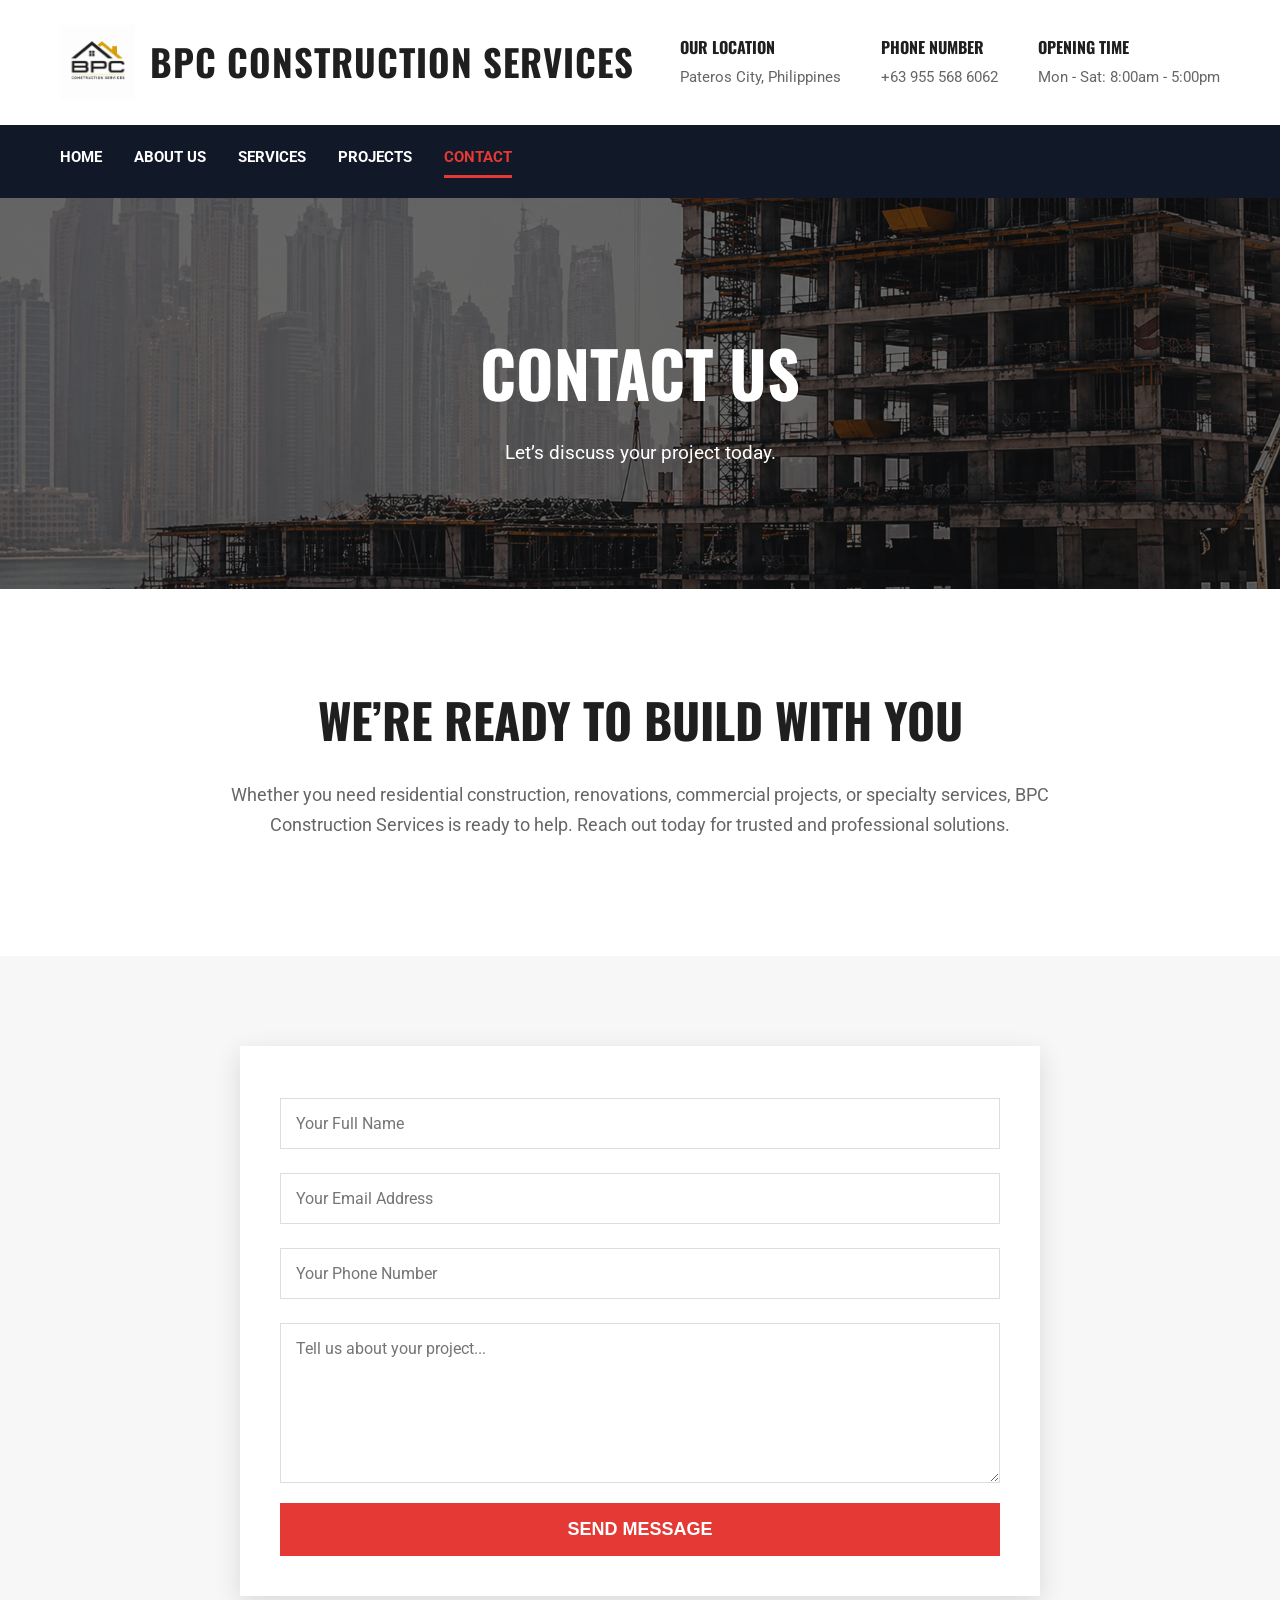
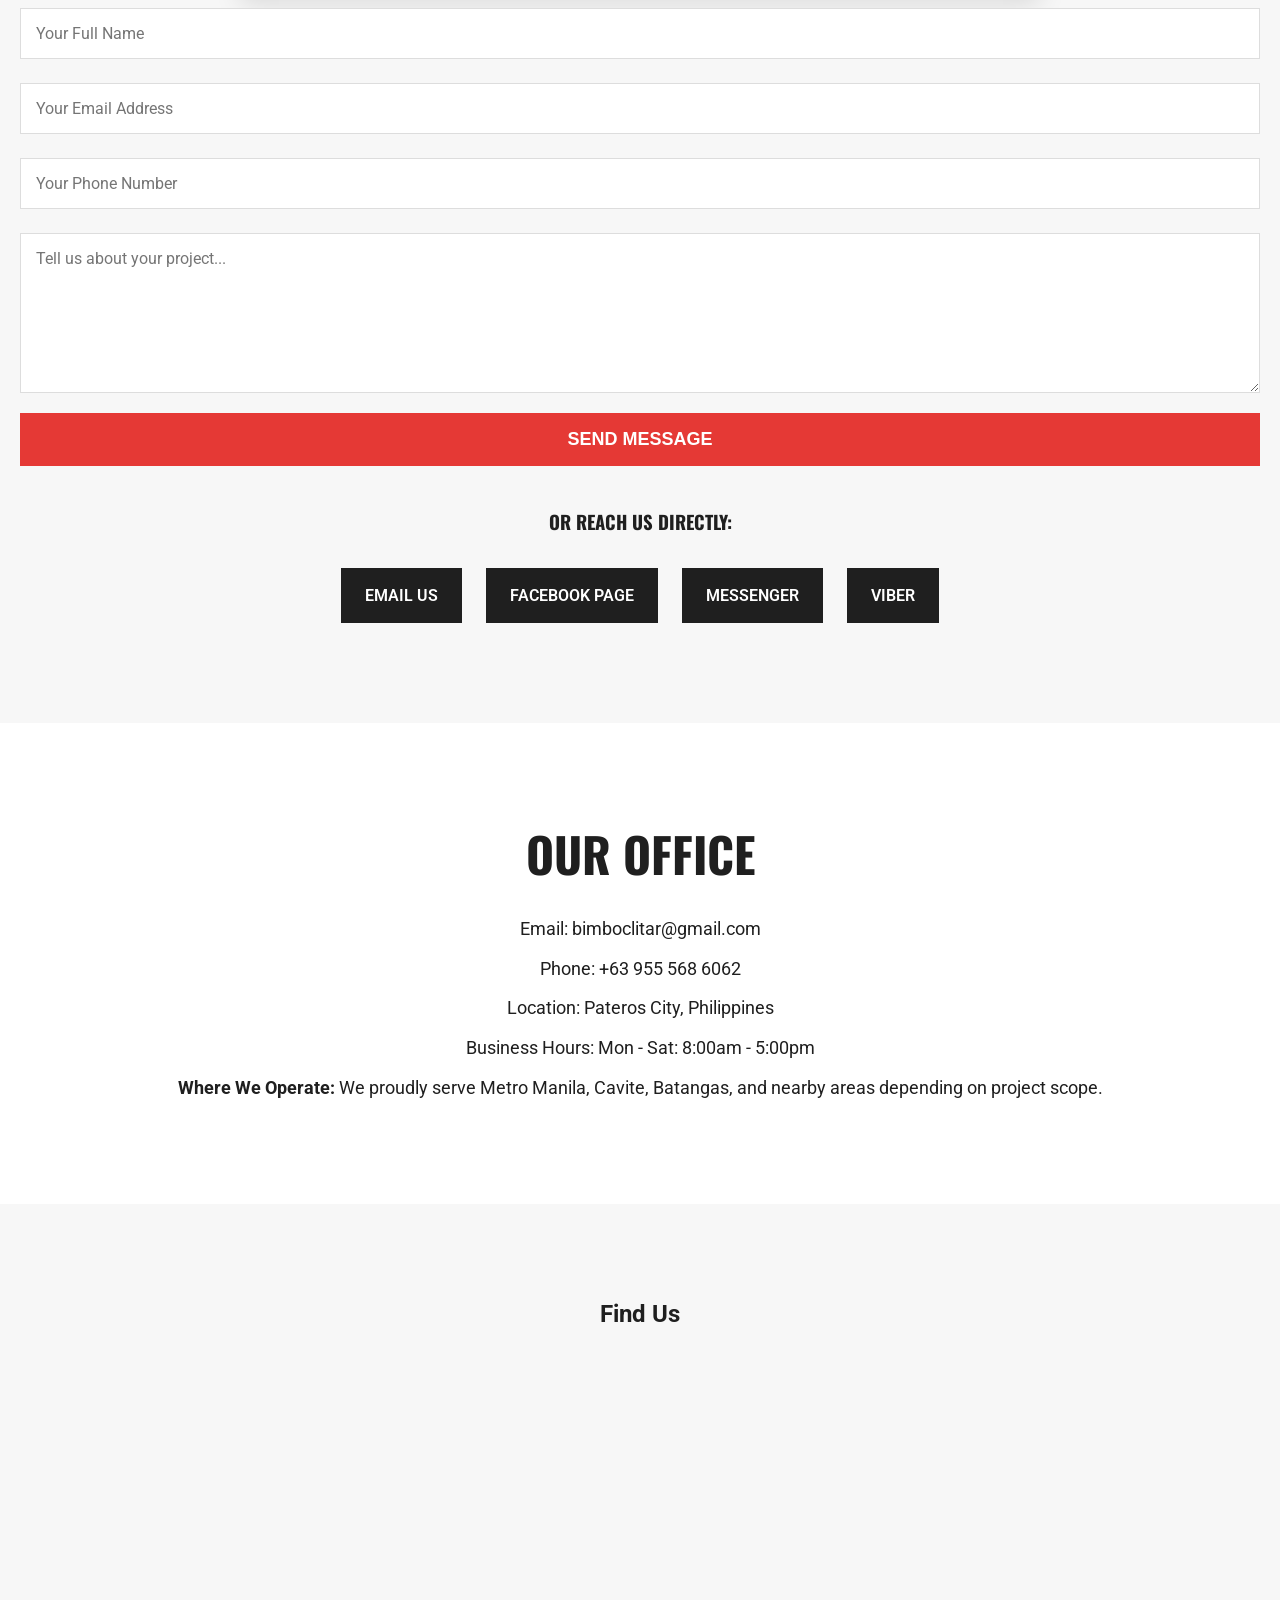
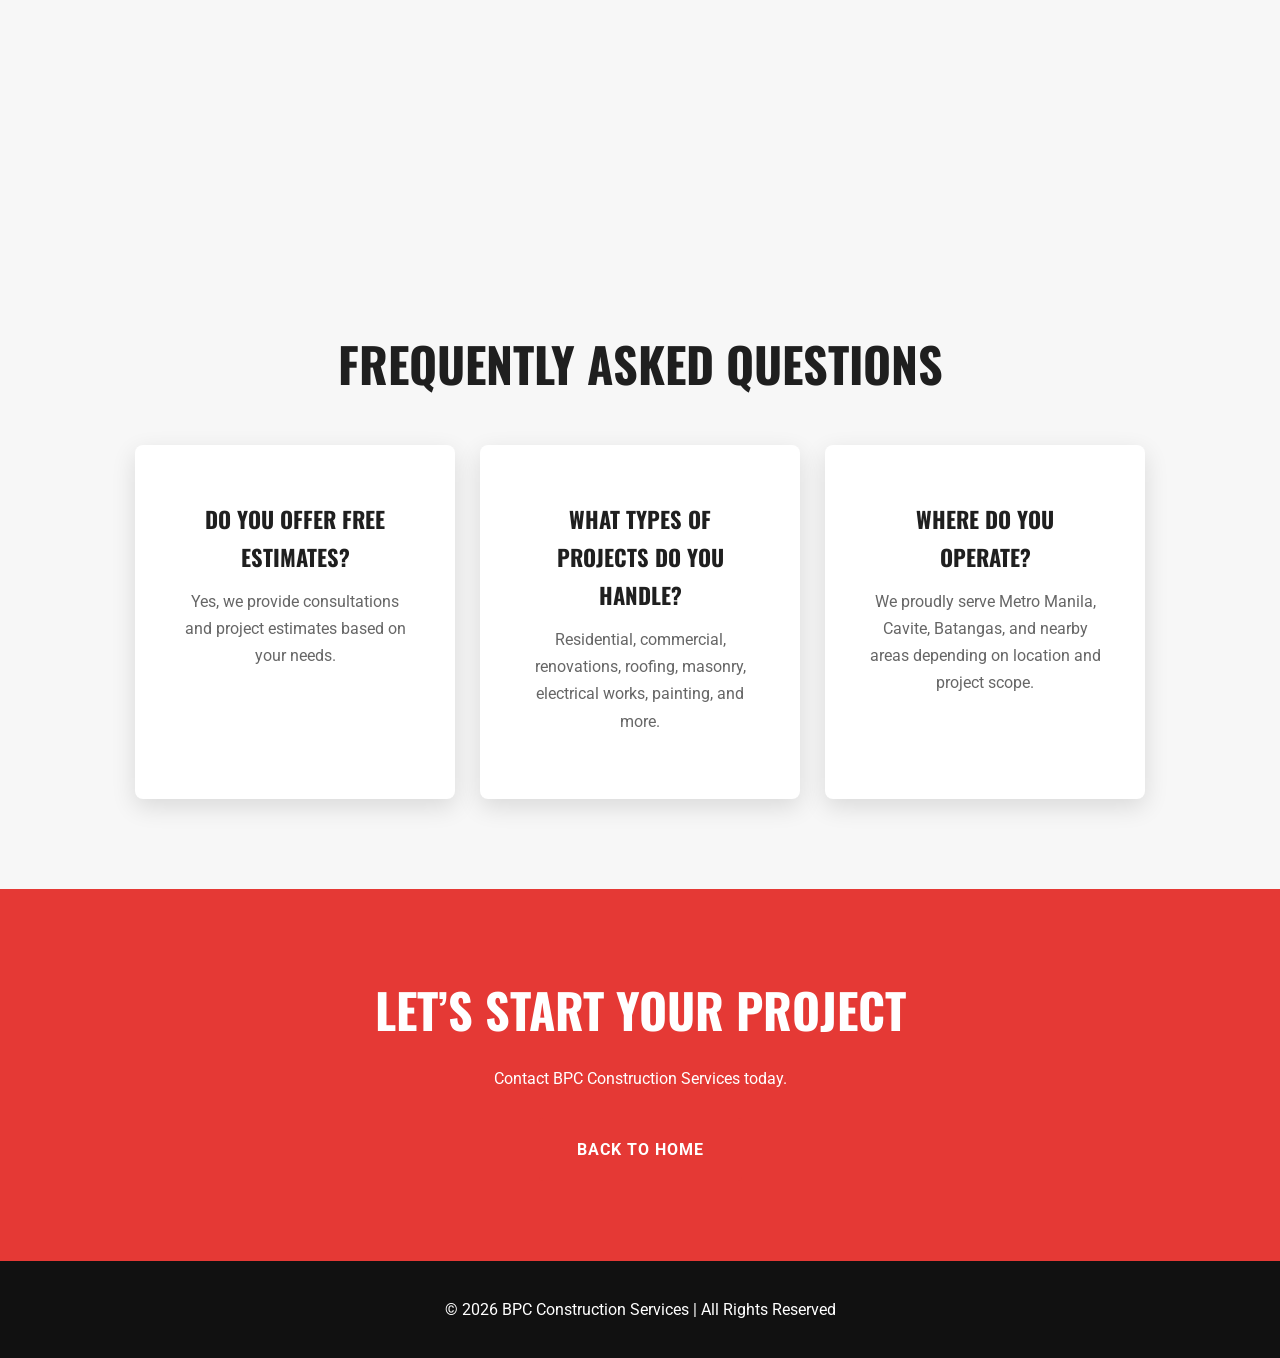
<file: Contact.html>
<!DOCTYPE html>
<html lang="en">
<head>
    <meta charset="UTF-8">
    <meta name="viewport" content="width=device-width, initial-scale=1.0">
    <title>Contact Us - BPC Construction Services</title>
    <link rel="stylesheet" href="style.css">
</head>
<body>

<!-- HEADER INFO -->
<div class="header-info">
    <div class="logo">
        <img src="logo.png" alt="BPC Construction Services Logo">
        <h1>BPC Construction Services</h1>
    </div>

    <div class="info-boxes">
        <div class="info-item">
            <h4>OUR LOCATION</h4>
            <p>Pateros City, Philippines</p>
        </div>

        <div class="info-item">
            <h4>PHONE NUMBER</h4>
            <p>+63 955 568 6062</p>
        </div>

        <div class="info-item">
            <h4>OPENING TIME</h4>
            <p>Mon - Sat: 8:00am - 5:00pm</p>
        </div>
    </div>
</div>

<!-- NAVIGATION -->
<header class="main-header">
    <div class="menu-toggle" id="menu-toggle">☰</div>

    <nav id="navbar">
        <a href="index.html">Home</a>
        <a href="about.html">About Us</a>
        <a href="services.html">Services</a>
        <a href="projects.html">Projects</a>
        <a href="contact.html" class="active">Contact</a>
    </nav>
</header>

<!-- PAGE BANNER -->
<section class="page-banner">
    <h2>Contact Us</h2>
    <p>Let’s discuss your project today.</p>
</section>

<!-- CONTACT INTRO -->
<section class="about-content">
    <h2>We’re Ready To Build With You</h2>
    <p>
        Whether you need residential construction, renovations, commercial
        projects, or specialty services, BPC Construction Services is ready
        to help. Reach out today for trusted and professional solutions.
    </p>
</section>

<!-- CONTACT FORM -->
<section class="contact"> 
    <form action="https://formsubmit.co/bimboclitar@gmail.com" method="POST">

    <input type="hidden" name="_captcha" value="false">
    <input type="hidden" name="_template" value="table">
    <input type="hidden" name="_subject" value="New Client Inquiry from BPC Website">
    <input type="hidden" name="_next" value="https://maisabelajaramillo-glitch.github.io/BPC-Construction-Services/index.html">

    <input type="text" name="_honey" style="display:none">

    <input type="text" name="name" placeholder="Your Full Name" required>

    <input type="email" name="email" placeholder="Your Email Address" required>

    <input type="text" name="phone" placeholder="Your Phone Number">

    <textarea name="message" placeholder="Tell us about your project..." required></textarea>

    <button type="submit">Send Message</button>

</form>

        <!-- HONEYPOT SPAM PROTECTION -->
        <input type="text" name="_honey" style="display:none">

        <!-- USER INPUT -->
        <input type="text" name="name" placeholder="Your Full Name" required>

        <input type="email" name="email" placeholder="Your Email Address" required>

        <input type="text" name="phone" placeholder="Your Phone Number">

        <textarea name="message" placeholder="Tell us about your project..." required></textarea>

        <button type="submit">Send Message</button>

    </form>

    <!-- DIRECT CONTACT OPTIONS -->
    <div class="contact-options">
        <h3>Or Reach Us Directly:</h3>

        <a href="mailto:bimboclitar@gmail.com" class="contact-btn">
            Email Us
        </a>

        <a href="https://www.facebook.com/share/1CfoYAFHD3/" target="_blank" class="contact-btn">
            Facebook Page
        </a>

        <a href="https://m.me/61573149897373" target="_blank" class="contact-btn">
            Messenger
        </a>

        <a href="viber://chat?number=%2B639555686062" target="_blank" class="contact-btn">
            Viber
        </a>
    </div>

</section>

<!-- OFFICE INFO -->
<section class="company-info">
    <h2>Our Office</h2>

    <p>Email: bimboclitar@gmail.com</p>
    <p>Phone: +63 955 568 6062</p>
    <p>Location: Pateros City, Philippines</p>
    <p>Business Hours: Mon - Sat: 8:00am - 5:00pm</p>
    <p><strong>Where We Operate:</strong> We proudly serve Metro Manila, Cavite, Batangas, and nearby areas depending on project scope.</p>
</section>

<!-- GOOGLE MAP -->
<section class="contact">
    <h2>Find Us</h2>

    <div class="map-container">
        <iframe 
            src="https://www.google.com/maps?q=Pateros,Metro+Manila,Philippines&output=embed"
            width="100%" 
            height="400" 
            style="border:0;" 
            allowfullscreen 
            loading="lazy">
        </iframe>
    </div>
</section>

<!-- FAQ -->
<section class="services">
    <h2>Frequently Asked Questions</h2>

    <div class="cards">

        <div class="card">
            <h3>Do you offer free estimates?</h3>
            <p>Yes, we provide consultations and project estimates based on your needs.</p>
        </div>

        <div class="card">
            <h3>What types of projects do you handle?</h3>
            <p>Residential, commercial, renovations, roofing, masonry, electrical works, painting, and more.</p>
        </div>

        <div class="card">
            <h3>Where do you operate?</h3>
            <p>We proudly serve Metro Manila, Cavite, Batangas, and nearby areas depending on location and project scope.</p>
        </div>

    </div>
</section>

<!-- CTA -->
<section class="cta">
    <h2>Let’s Start Your Project</h2>
    <p>Contact BPC Construction Services today.</p>
    <a href="index.html" class="btn">Back To Home</a>
</section>

<!-- FOOTER -->
<footer>
    <p>© 2026 BPC Construction Services | All Rights Reserved</p>
</footer>

<!-- BACK TO TOP BUTTON -->
<button id="backToTop" title="Go to top">↑</button>

<script src="script.js"></script>

</body>
</html>
</file>
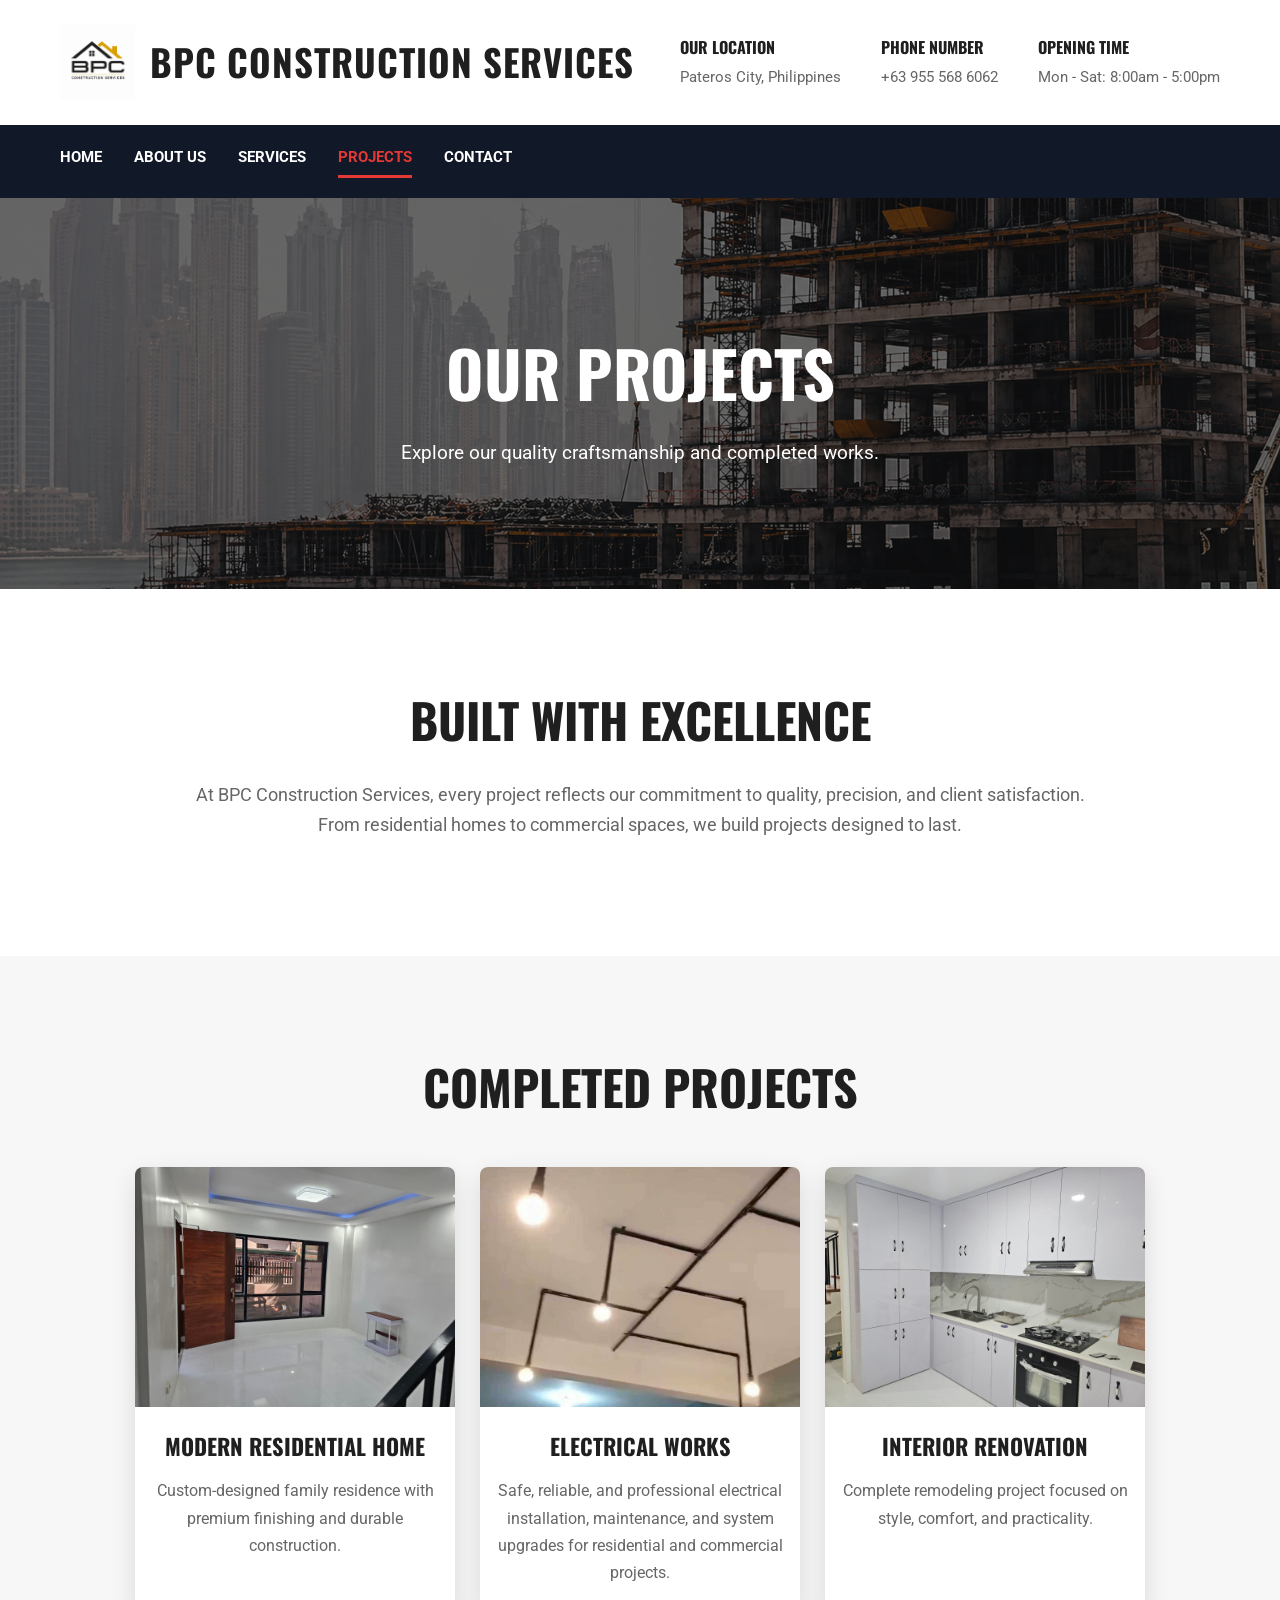
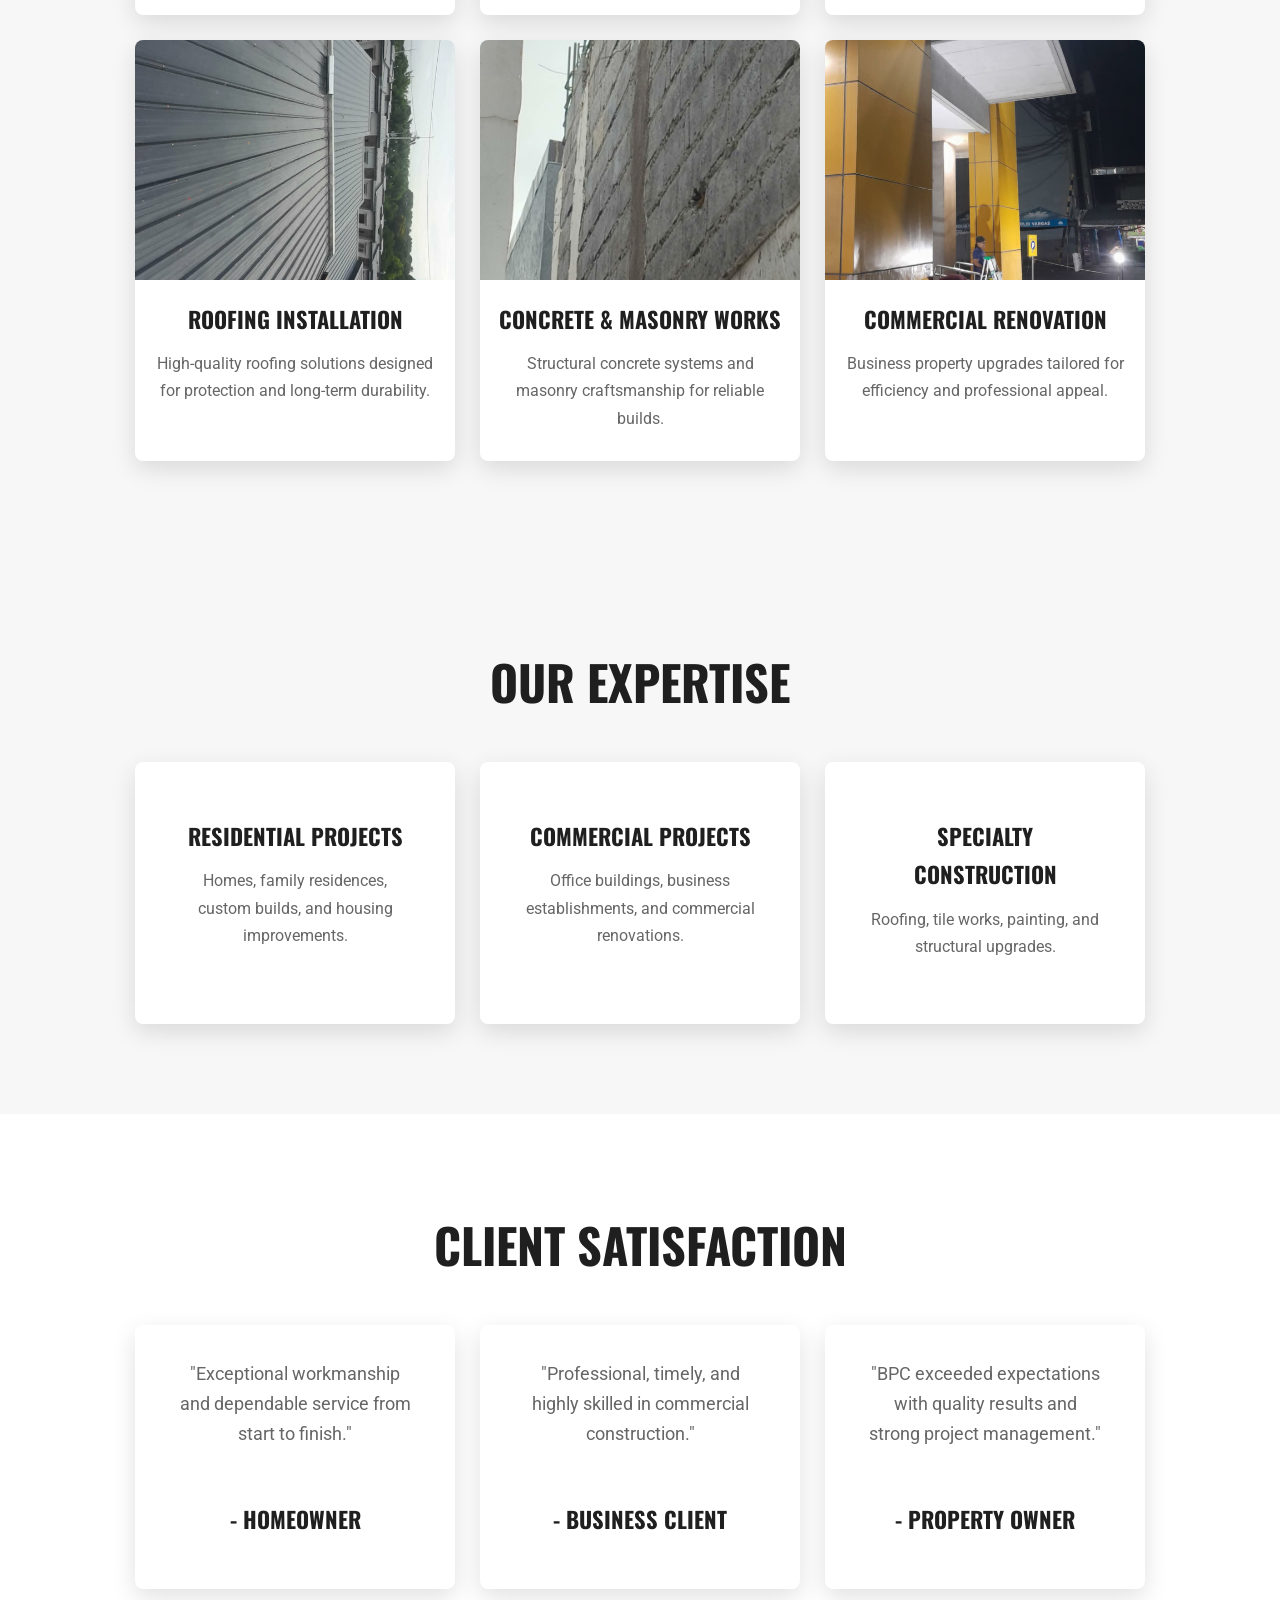
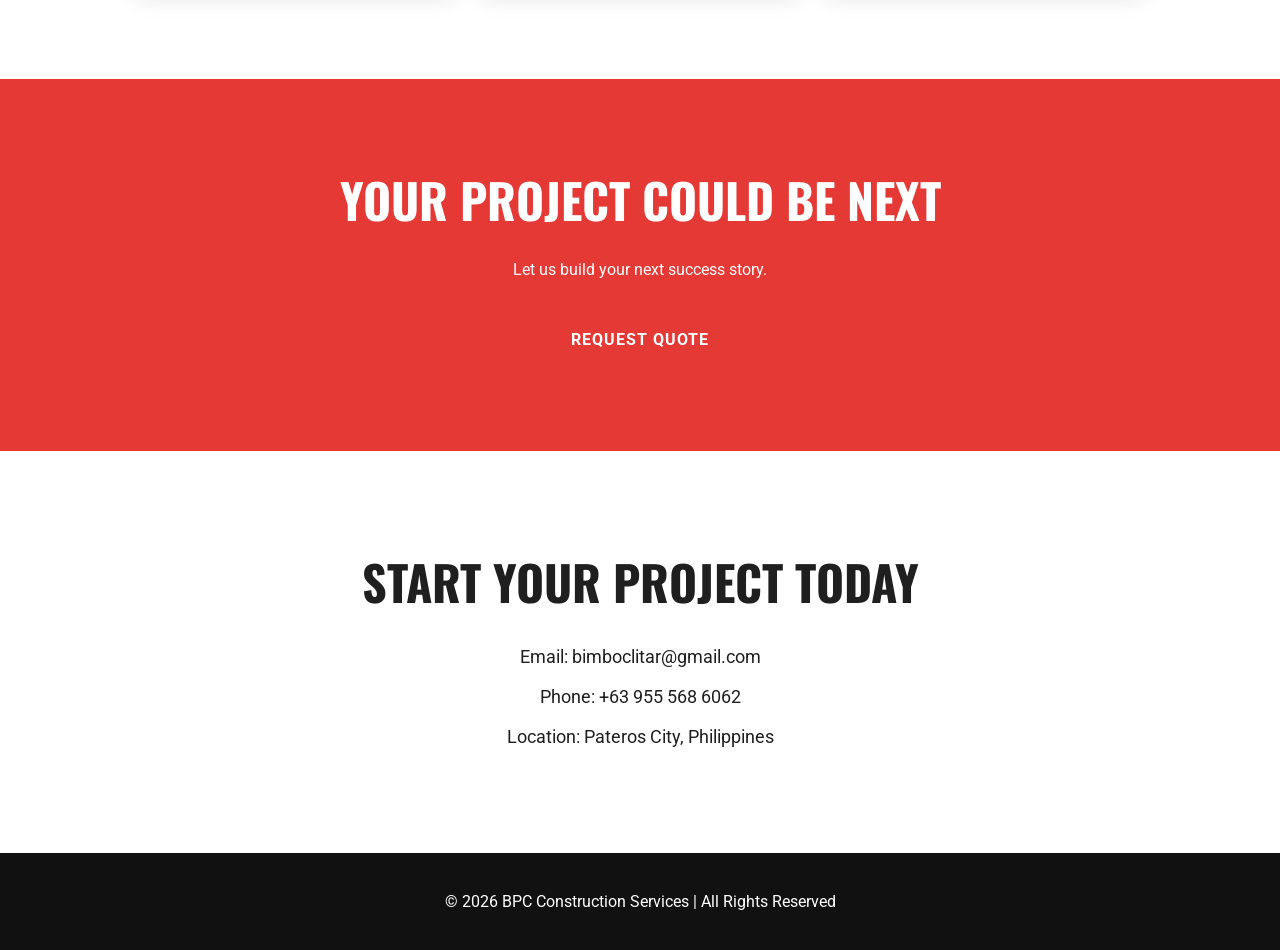
<file: Projects.html>
<!DOCTYPE html>
<html lang="en">
<head>
    <meta charset="UTF-8">
    <meta name="viewport" content="width=device-width, initial-scale=1.0">
    <title>Projects - BPC Construction Services</title>
    <link rel="stylesheet" href="style.css">
</head>
<body>

<!-- HEADER INFO -->
<div class="header-info">
    <div class="logo">
        <img src="logo.png" alt="BPC Construction Services Logo">
        <h1>BPC Construction Services</h1>
    </div>

    <div class="info-boxes">
        <div class="info-item">
            <h4>OUR LOCATION</h4>
            <p>Pateros City, Philippines</p>
        </div>

        <div class="info-item">
            <h4>PHONE NUMBER</h4>
            <p>+63 955 568 6062</p>
        </div>

        <div class="info-item">
            <h4>OPENING TIME</h4>
            <p>Mon - Sat: 8:00am - 5:00pm</p>
        </div>
    </div>
</div>

<!-- NAVIGATION -->
<header class="main-header">
    <div class="menu-toggle" id="menu-toggle">☰</div>

    <nav id="navbar">
        <a href="index.html">Home</a>
        <a href="about.html">About Us</a>
        <a href="services.html">Services</a>
        <a href="projects.html" class="active">Projects</a>
        <a href="contact.html">Contact</a>
    </nav>
</header>

<!-- PAGE BANNER -->
<section class="page-banner">
    <h2>Our Projects</h2>
    <p>Explore our quality craftsmanship and completed works.</p>
</section>

<!-- INTRO -->
<section class="about-content">
    <h2>Built With Excellence</h2>
    <p>
        At BPC Construction Services, every project reflects our commitment
        to quality, precision, and client satisfaction. From residential
        homes to commercial spaces, we build projects designed to last.
    </p>
</section>

<!-- PROJECT GALLERY -->
<section class="projects">
    <h2>Completed Projects</h2>

    <div class="gallery">

        <div class="project-card">
            <img src="project1.jpg" alt="Modern Residential Home">
            <h3>Modern Residential Home</h3>
            <p>Custom-designed family residence with premium finishing and durable construction.</p>
        </div>

        <div class="project-card">
            <img src="project2.jpg" alt="Electrical Works">
            <h3>Electrical Works</h3>
<p>Safe, reliable, and professional electrical installation, maintenance, and system upgrades for residential and commercial projects.</p>
        </div>

        <div class="project-card">
            <img src="project3.jpg" alt="Interior Renovation">
            <h3>Interior Renovation</h3>
            <p>Complete remodeling project focused on style, comfort, and practicality.</p>
        </div>

        <div class="project-card">
            <img src="project4.jpg" alt="Roofing Installation">
            <h3>Roofing Installation</h3>
            <p>High-quality roofing solutions designed for protection and long-term durability.</p>
        </div>

        <div class="project-card">
            <img src="project5.jpg" alt="Concrete and Masonry">
            <h3>Concrete & Masonry Works</h3>
            <p>Structural concrete systems and masonry craftsmanship for reliable builds.</p>
        </div>

        <div class="project-card">
            <img src="project6.jpg" alt="Commercial Renovation">
            <h3>Commercial Renovation</h3>
            <p>Business property upgrades tailored for efficiency and professional appeal.</p>
        </div>

    </div>
</section>

<!-- PROJECT CATEGORIES -->
<section class="services">
    <h2>Our Expertise</h2>

    <div class="cards">

        <div class="card">
            <h3>Residential Projects</h3>
            <p>Homes, family residences, custom builds, and housing improvements.</p>
        </div>

        <div class="card">
            <h3>Commercial Projects</h3>
            <p>Office buildings, business establishments, and commercial renovations.</p>
        </div>

        <div class="card">
            <h3>Specialty Construction</h3>
            <p>Roofing, tile works, painting, and structural upgrades.</p>
        </div>

    </div>
</section>

<!-- TESTIMONIALS -->
<section class="about-content">
    <h2>Client Satisfaction</h2>

    <div class="cards">

        <div class="card">
            <p>"Exceptional workmanship and dependable service from start to finish."</p>
            <h3>- Homeowner</h3>
        </div>

        <div class="card">
            <p>"Professional, timely, and highly skilled in commercial construction."</p>
            <h3>- Business Client</h3>
        </div>

        <div class="card">
            <p>"BPC exceeded expectations with quality results and strong project management."</p>
            <h3>- Property Owner</h3>
        </div>

    </div>
</section>

<!-- CTA -->
<section class="cta">
    <h2>Your Project Could Be Next</h2>
    <p>Let us build your next success story.</p>
    <a href="contact.html" class="btn">Request Quote</a>
</section>

<!-- COMPANY INFO -->
<section class="company-info">
    <h2>Start Your Project Today</h2>
    <p>Email: bimboclitar@gmail.com</p>
    <p>Phone: +63 955 568 6062</p>
    <p>Location: Pateros City, Philippines</p>
</section>

<!-- FOOTER -->
<footer>
    <p>© 2026 BPC Construction Services | All Rights Reserved</p>
</footer>

<!-- BACK TO TOP BUTTON -->
<button id="backToTop" title="Go to top">↑</button>

<script src="script.js"></script>
</body>
</html>
</file>
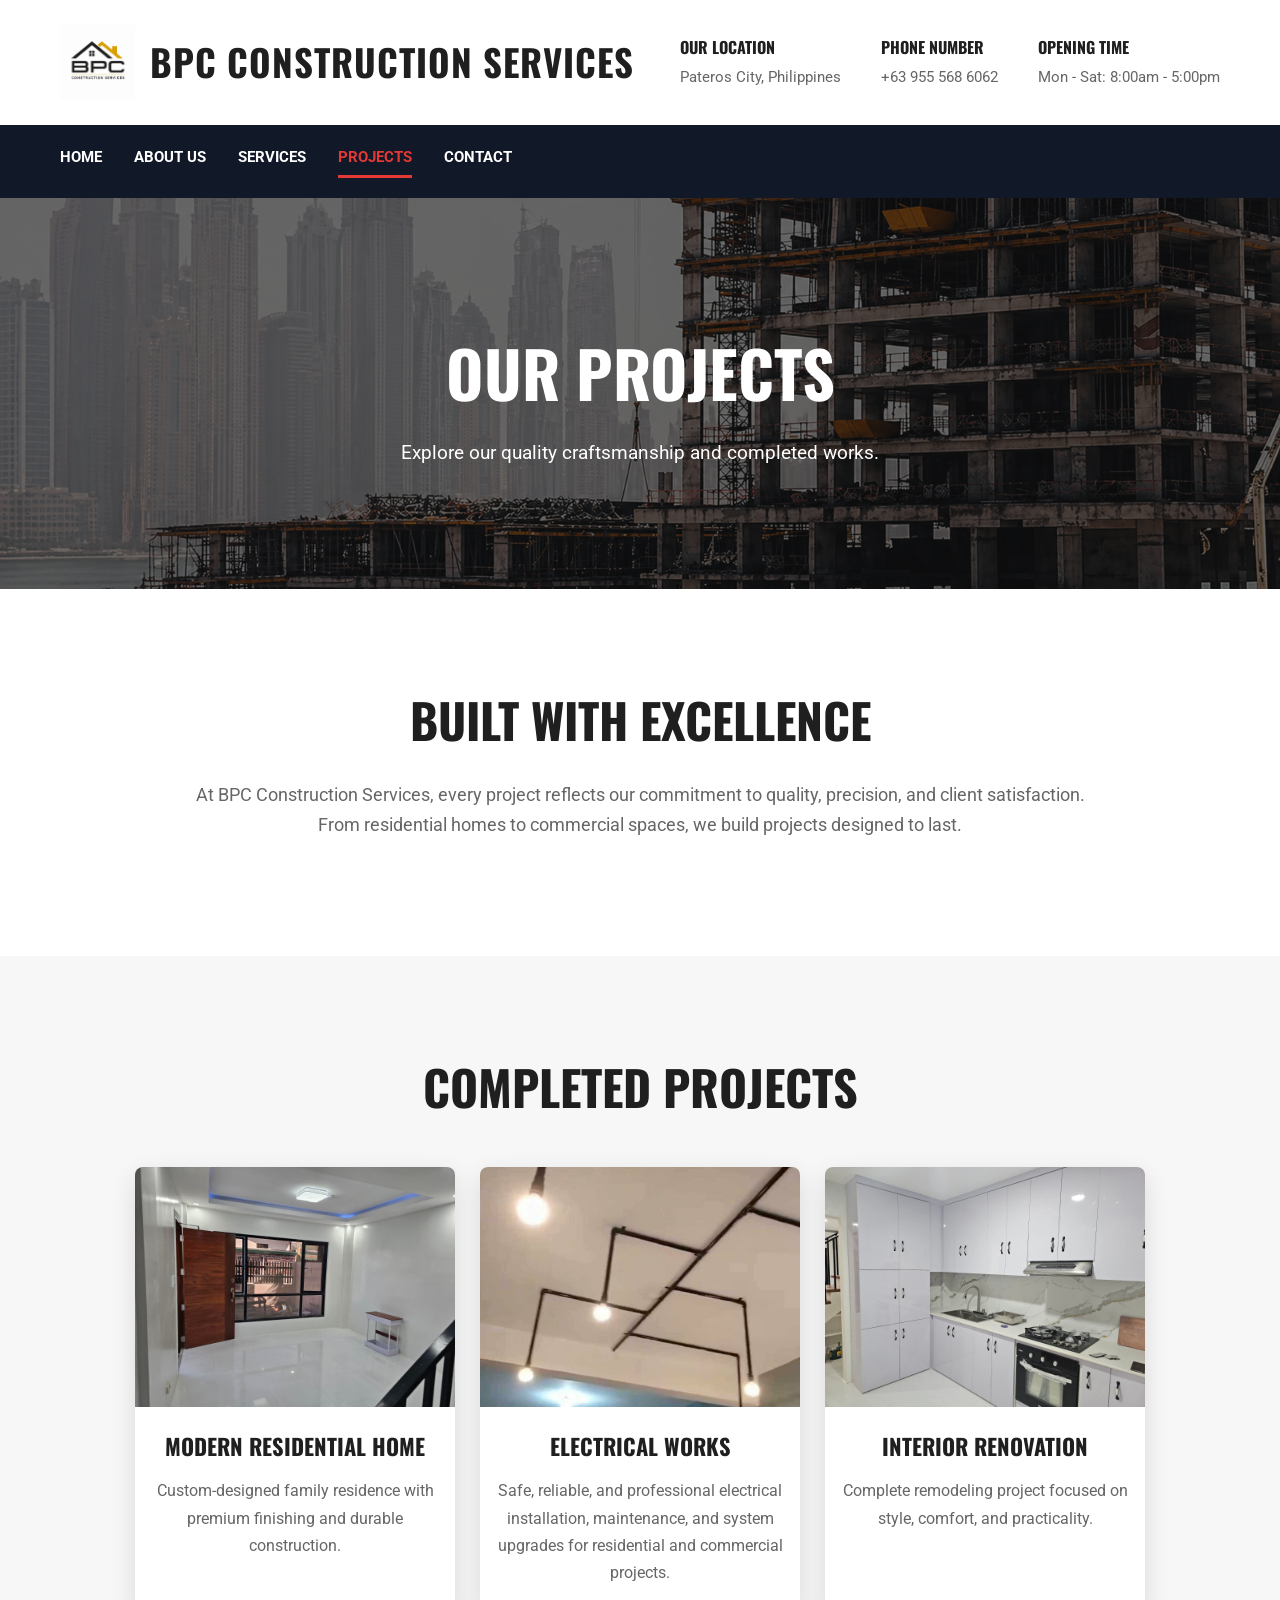
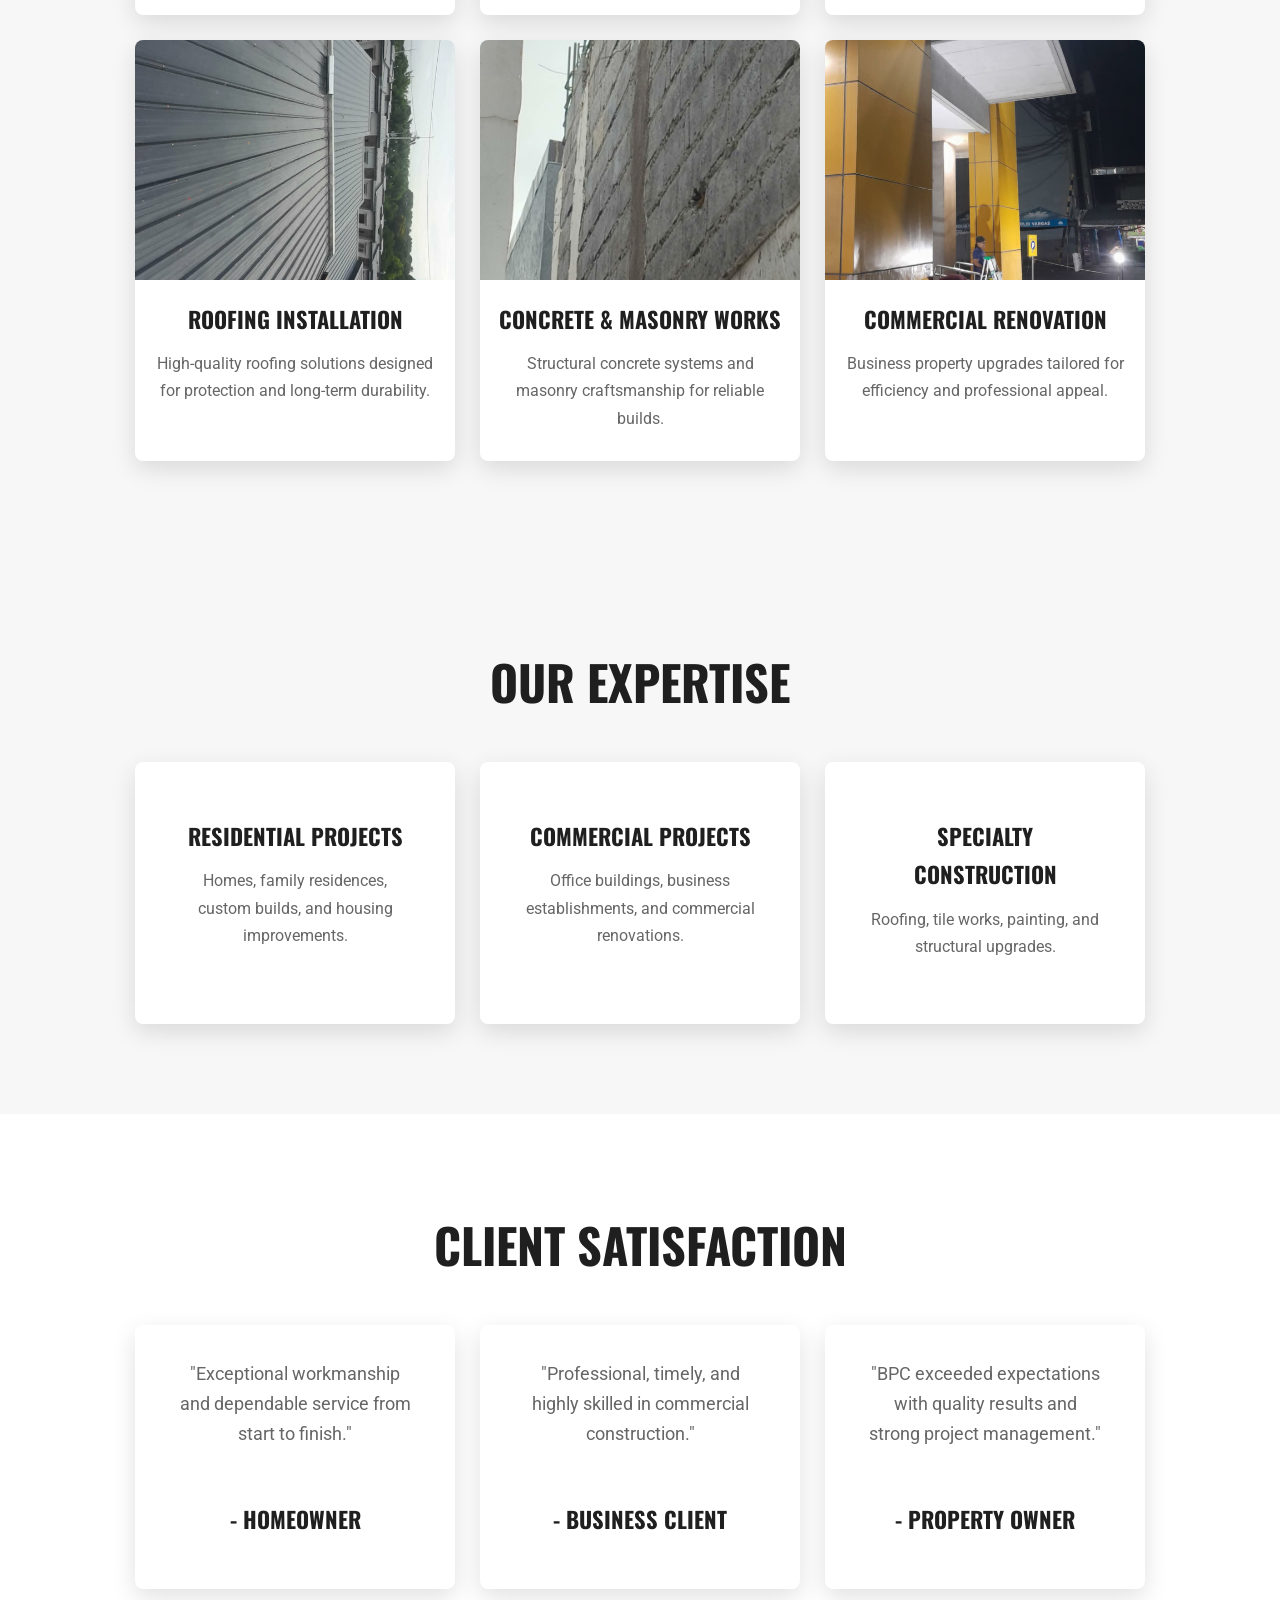
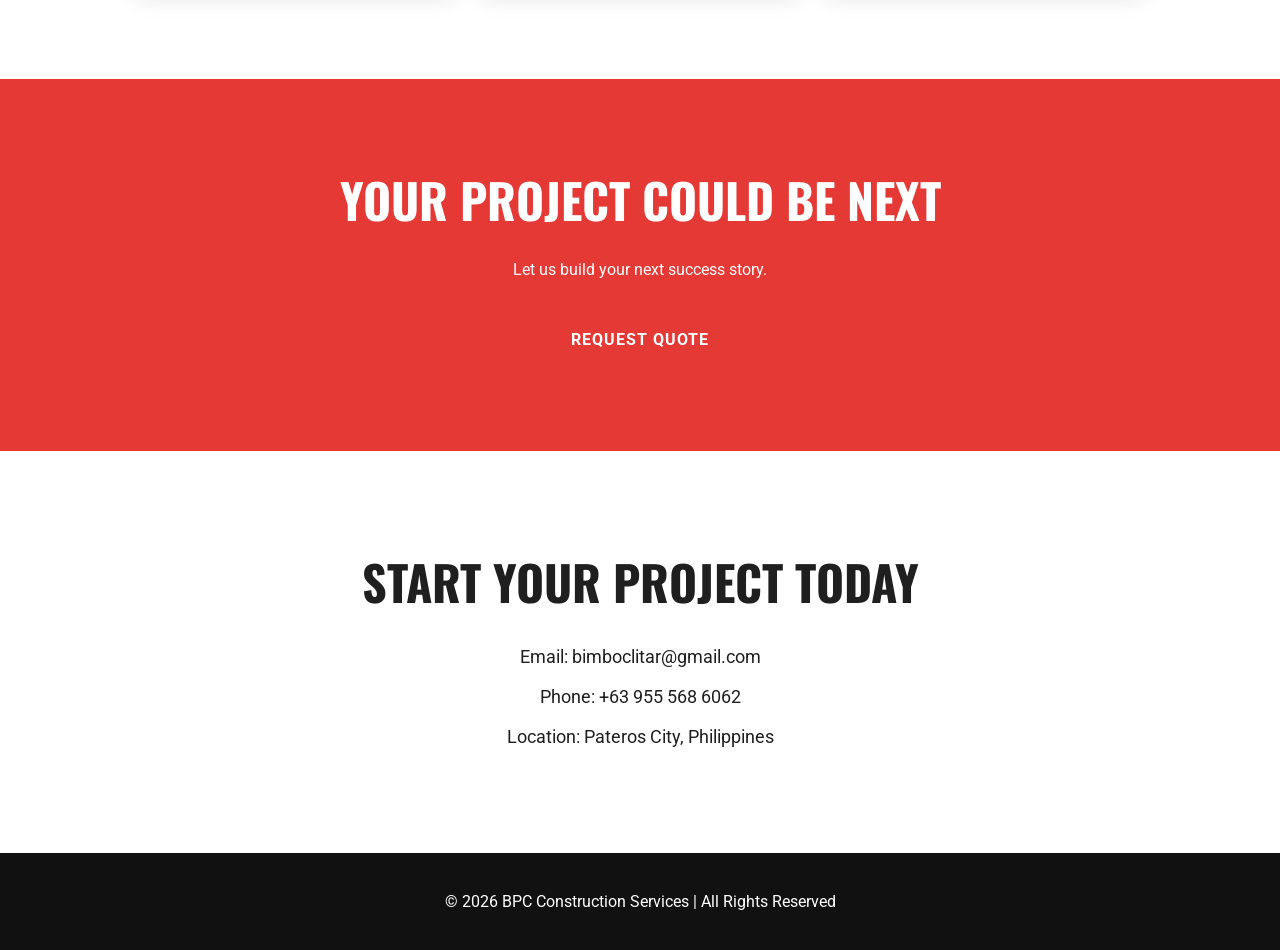
<file: projects.html>
<!DOCTYPE html>
<html lang="en">
<head>
    <meta charset="UTF-8">
    <meta name="viewport" content="width=device-width, initial-scale=1.0">
    <title>Projects - BPC Construction Services</title>
    <link rel="stylesheet" href="style.css">
</head>
<body>

<!-- HEADER INFO -->
<div class="header-info">
    <div class="logo">
        <img src="logo.png" alt="BPC Construction Services Logo">
        <h1>BPC Construction Services</h1>
    </div>

    <div class="info-boxes">
        <div class="info-item">
            <h4>OUR LOCATION</h4>
            <p>Pateros City, Philippines</p>
        </div>

        <div class="info-item">
            <h4>PHONE NUMBER</h4>
            <p>+63 955 568 6062</p>
        </div>

        <div class="info-item">
            <h4>OPENING TIME</h4>
            <p>Mon - Sat: 8:00am - 5:00pm</p>
        </div>
    </div>
</div>

<!-- NAVIGATION -->
<header class="main-header">
    <div class="menu-toggle" id="menu-toggle">☰</div>

    <nav id="navbar">
        <a href="index.html">Home</a>
        <a href="about.html">About Us</a>
        <a href="services.html">Services</a>
        <a href="projects.html" class="active">Projects</a>
        <a href="contact.html">Contact</a>
    </nav>
</header>

<!-- PAGE BANNER -->
<section class="page-banner">
    <h2>Our Projects</h2>
    <p>Explore our quality craftsmanship and completed works.</p>
</section>

<!-- INTRO -->
<section class="about-content">
    <h2>Built With Excellence</h2>
    <p>
        At BPC Construction Services, every project reflects our commitment
        to quality, precision, and client satisfaction. From residential
        homes to commercial spaces, we build projects designed to last.
    </p>
</section>

<!-- PROJECT GALLERY -->
<section class="projects">
    <h2>Completed Projects</h2>

    <div class="gallery">

        <div class="project-card">
            <img src="project1.jpg" alt="Modern Residential Home">
            <h3>Modern Residential Home</h3>
            <p>Custom-designed family residence with premium finishing and durable construction.</p>
        </div>

        <div class="project-card">
            <img src="project2.jpg" alt="Electrical Works">
            <h3>Electrical Works</h3>
<p>Safe, reliable, and professional electrical installation, maintenance, and system upgrades for residential and commercial projects.</p>
        </div>

        <div class="project-card">
            <img src="project3.jpg" alt="Interior Renovation">
            <h3>Interior Renovation</h3>
            <p>Complete remodeling project focused on style, comfort, and practicality.</p>
        </div>

        <div class="project-card">
            <img src="project4.jpg" alt="Roofing Installation">
            <h3>Roofing Installation</h3>
            <p>High-quality roofing solutions designed for protection and long-term durability.</p>
        </div>

        <div class="project-card">
            <img src="project5.jpg" alt="Concrete and Masonry">
            <h3>Concrete & Masonry Works</h3>
            <p>Structural concrete systems and masonry craftsmanship for reliable builds.</p>
        </div>

        <div class="project-card">
            <img src="project6.jpg" alt="Commercial Renovation">
            <h3>Commercial Renovation</h3>
            <p>Business property upgrades tailored for efficiency and professional appeal.</p>
        </div>

    </div>
</section>

<!-- PROJECT CATEGORIES -->
<section class="services">
    <h2>Our Expertise</h2>

    <div class="cards">

        <div class="card">
            <h3>Residential Projects</h3>
            <p>Homes, family residences, custom builds, and housing improvements.</p>
        </div>

        <div class="card">
            <h3>Commercial Projects</h3>
            <p>Office buildings, business establishments, and commercial renovations.</p>
        </div>

        <div class="card">
            <h3>Specialty Construction</h3>
            <p>Roofing, tile works, painting, and structural upgrades.</p>
        </div>

    </div>
</section>

<!-- TESTIMONIALS -->
<section class="about-content">
    <h2>Client Satisfaction</h2>

    <div class="cards">

        <div class="card">
            <p>"Exceptional workmanship and dependable service from start to finish."</p>
            <h3>- Homeowner</h3>
        </div>

        <div class="card">
            <p>"Professional, timely, and highly skilled in commercial construction."</p>
            <h3>- Business Client</h3>
        </div>

        <div class="card">
            <p>"BPC exceeded expectations with quality results and strong project management."</p>
            <h3>- Property Owner</h3>
        </div>

    </div>
</section>

<!-- CTA -->
<section class="cta">
    <h2>Your Project Could Be Next</h2>
    <p>Let us build your next success story.</p>
    <a href="contact.html" class="btn">Request Quote</a>
</section>

<!-- COMPANY INFO -->
<section class="company-info">
    <h2>Start Your Project Today</h2>
    <p>Email: bimboclitar@gmail.com</p>
    <p>Phone: +63 955 568 6062</p>
    <p>Location: Pateros City, Philippines</p>
</section>

<!-- FOOTER -->
<footer>
    <p>© 2026 BPC Construction Services | All Rights Reserved</p>
</footer>

<!-- BACK TO TOP BUTTON -->
<button id="backToTop" title="Go to top">↑</button>

<script src="script.js"></script>
</body>
</html>
</file>
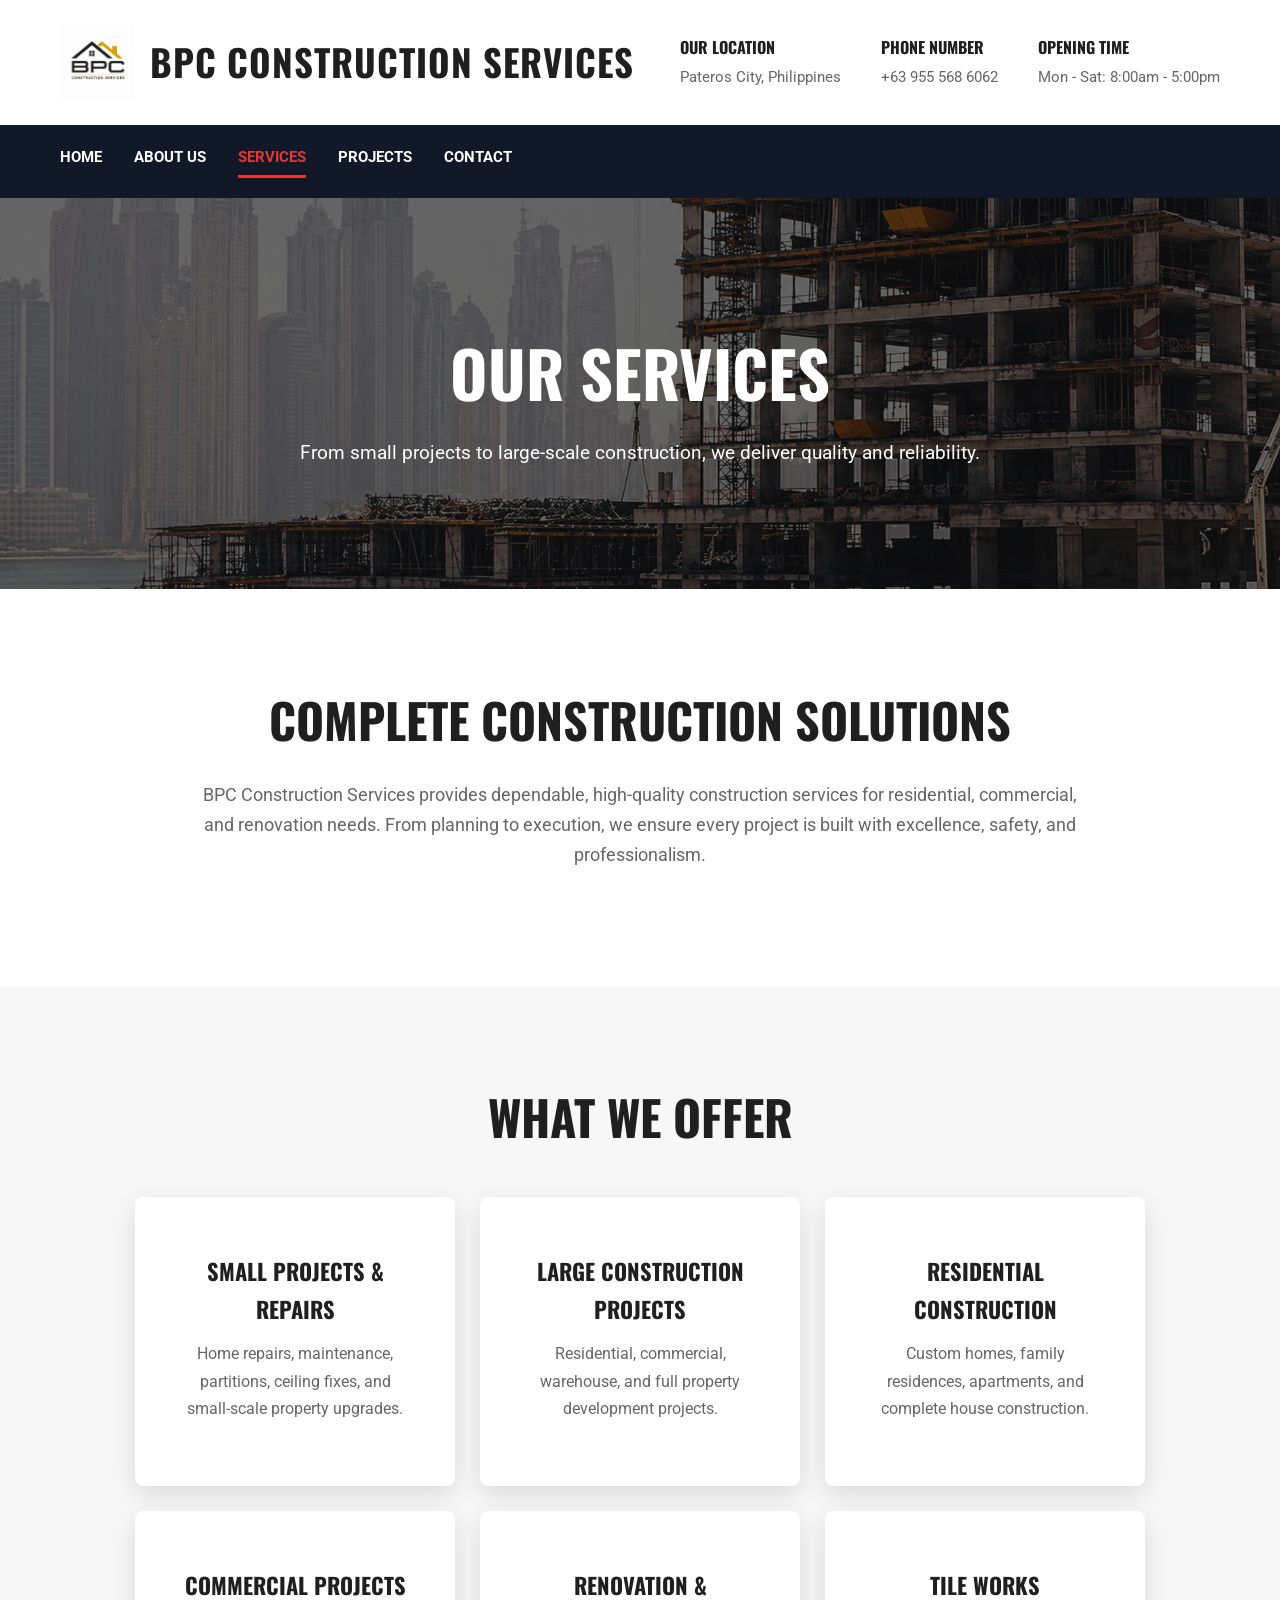
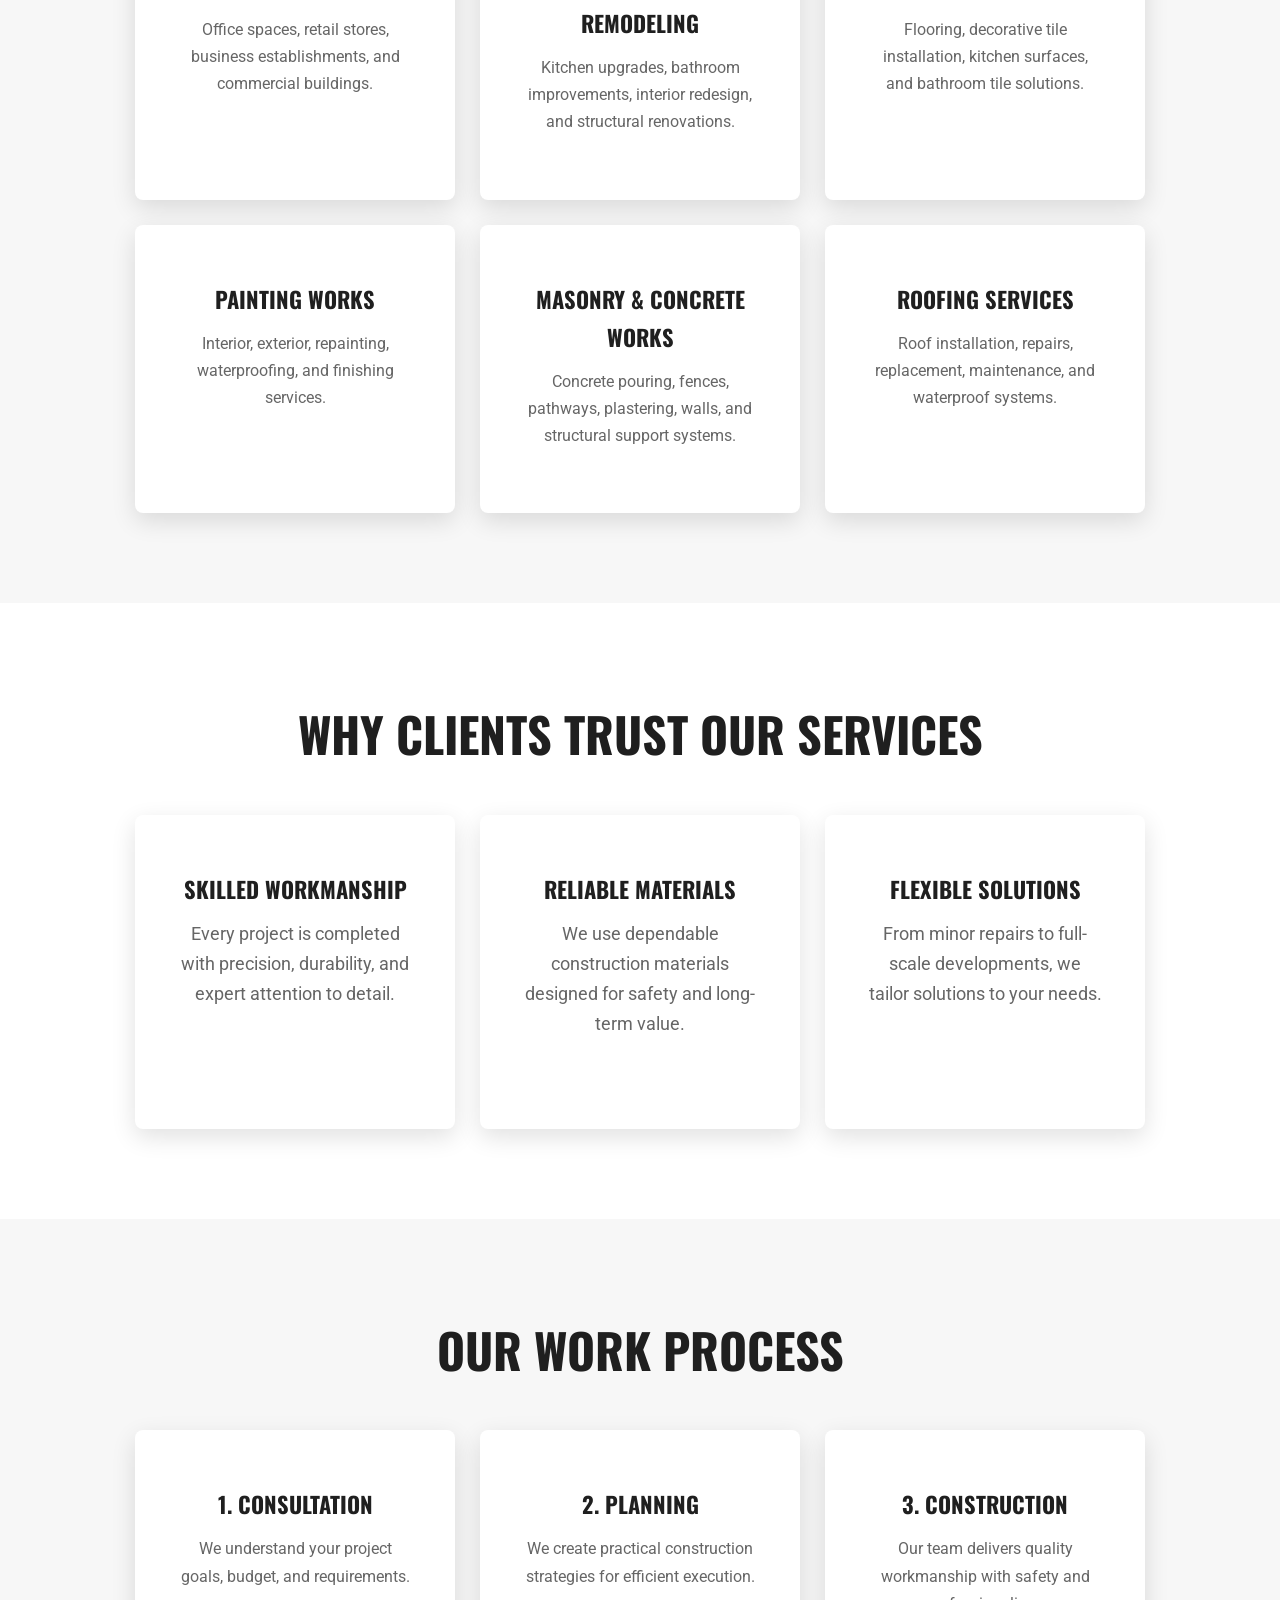
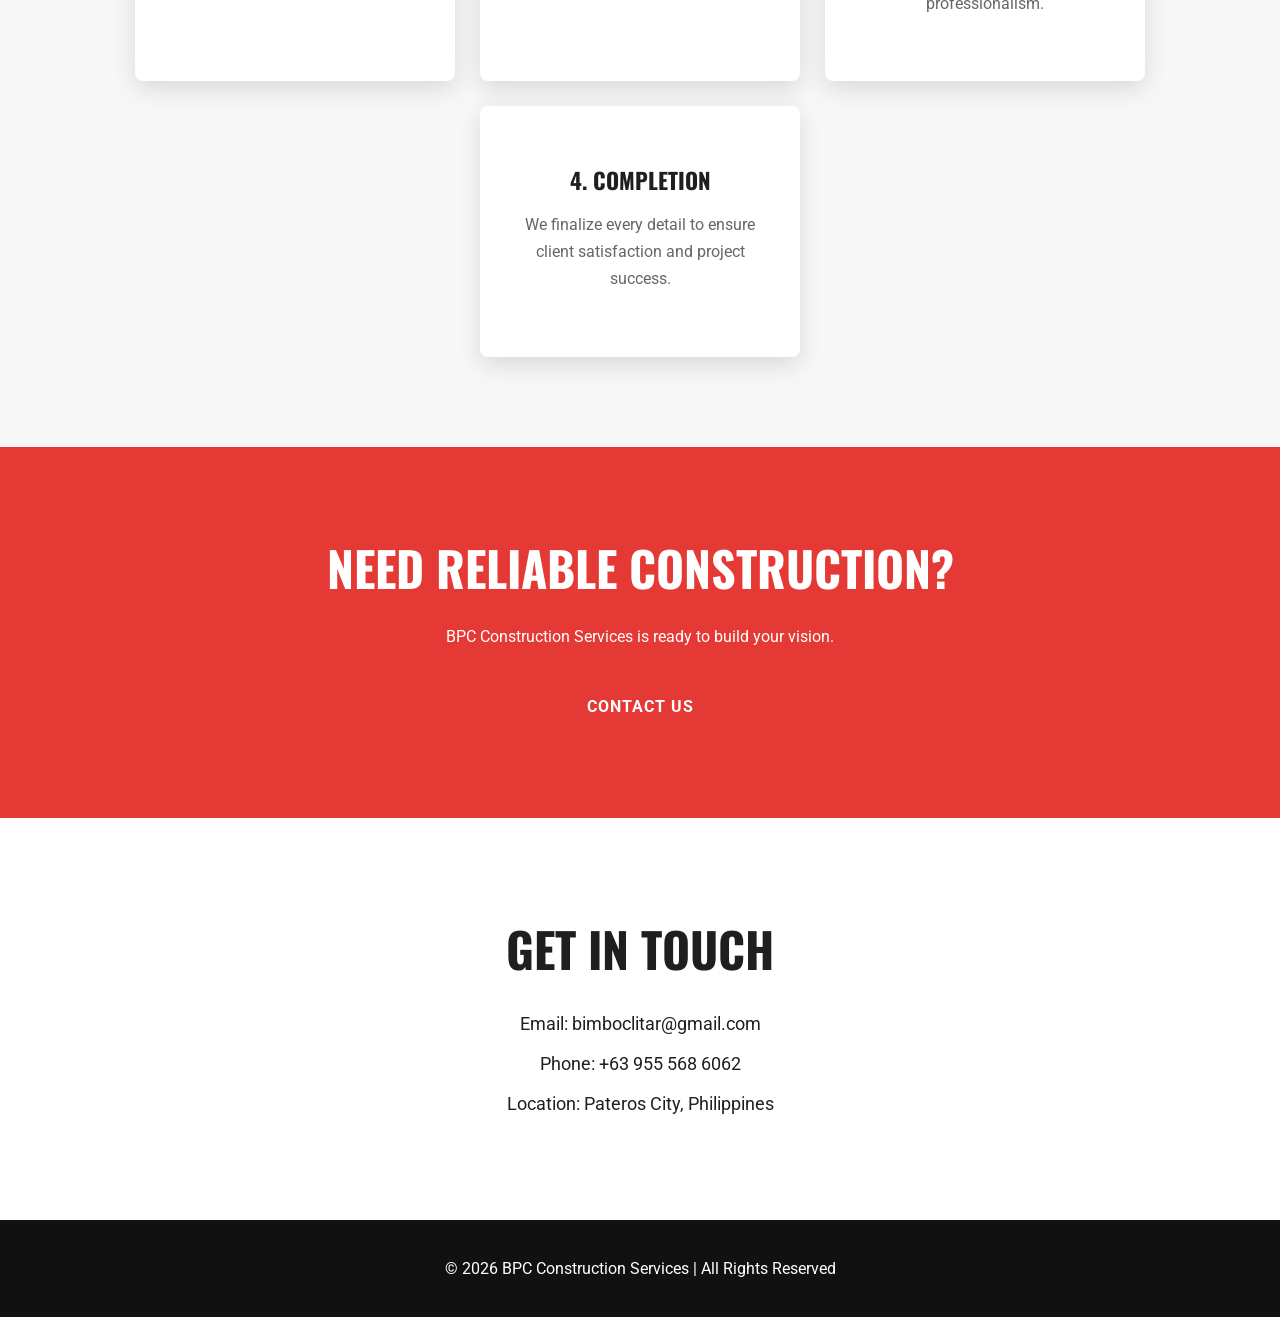
<file: Services.html>
<!DOCTYPE html>
<html lang="en">
<head>
    <meta charset="UTF-8">
    <meta name="viewport" content="width=device-width, initial-scale=1.0">
    <title>Services - BPC Construction Services</title>
    <link rel="stylesheet" href="style.css">
</head>
<body>

<!-- HEADER INFO -->
<div class="header-info">
    <div class="logo">
        <img src="logo.png" alt="BPC Construction Services Logo">
        <h1>BPC Construction Services</h1>
    </div>

    <div class="info-boxes">
        <div class="info-item">
            <h4>OUR LOCATION</h4>
            <p>Pateros City, Philippines</p>
        </div>

        <div class="info-item">
            <h4>PHONE NUMBER</h4>
            <p>+63 955 568 6062</p>
        </div>

        <div class="info-item">
            <h4>OPENING TIME</h4>
            <p>Mon - Sat: 8:00am - 5:00pm</p>
        </div>
    </div>
</div>

<!-- NAVIGATION -->
<header class="main-header">
    <div class="menu-toggle" id="menu-toggle">☰</div>

    <nav id="navbar">
        <a href="index.html">Home</a>
        <a href="about.html">About Us</a>
        <a href="services.html" class="active">Services</a>
        <a href="projects.html">Projects</a>
        <a href="contact.html">Contact</a>
    </nav>
</header>

<!-- PAGE BANNER -->
<section class="page-banner">
    <h2>Our Services</h2>
    <p>From small projects to large-scale construction, we deliver quality and reliability.</p>
</section>

<!-- INTRO -->
<section class="about-content">
    <h2>Complete Construction Solutions</h2>
    <p>
        BPC Construction Services provides dependable, high-quality construction
        services for residential, commercial, and renovation needs. From planning
        to execution, we ensure every project is built with excellence, safety,
        and professionalism.
    </p>
</section>

<!-- SERVICES -->
<section class="services">
    <h2>What We Offer</h2>

    <div class="cards">

        <div class="card">
            <h3>Small Projects & Repairs</h3>
            <p>Home repairs, maintenance, partitions, ceiling fixes, and small-scale property upgrades.</p>
        </div>

        <div class="card">
            <h3>Large Construction Projects</h3>
            <p>Residential, commercial, warehouse, and full property development projects.</p>
        </div>

        <div class="card">
            <h3>Residential Construction</h3>
            <p>Custom homes, family residences, apartments, and complete house construction.</p>
        </div>

        <div class="card">
            <h3>Commercial Projects</h3>
            <p>Office spaces, retail stores, business establishments, and commercial buildings.</p>
        </div>

        <div class="card">
            <h3>Renovation & Remodeling</h3>
            <p>Kitchen upgrades, bathroom improvements, interior redesign, and structural renovations.</p>
        </div>

        <div class="card">
            <h3>Tile Works</h3>
            <p>Flooring, decorative tile installation, kitchen surfaces, and bathroom tile solutions.</p>
        </div>

        <div class="card">
            <h3>Painting Works</h3>
            <p>Interior, exterior, repainting, waterproofing, and finishing services.</p>
        </div>

        <div class="card">
            <h3>Masonry & Concrete Works</h3>
            <p>Concrete pouring, fences, pathways, plastering, walls, and structural support systems.</p>
        </div>

        <div class="card">
            <h3>Roofing Services</h3>
            <p>Roof installation, repairs, replacement, maintenance, and waterproof systems.</p>
        </div>

    </div>
</section>

<!-- WHY CHOOSE OUR SERVICES -->
<section class="about-content">
    <h2>Why Clients Trust Our Services</h2>

    <div class="cards">

        <div class="card">
            <h3>Skilled Workmanship</h3>
            <p>Every project is completed with precision, durability, and expert attention to detail.</p>
        </div>

        <div class="card">
            <h3>Reliable Materials</h3>
            <p>We use dependable construction materials designed for safety and long-term value.</p>
        </div>

        <div class="card">
            <h3>Flexible Solutions</h3>
            <p>From minor repairs to full-scale developments, we tailor solutions to your needs.</p>
        </div>

    </div>
</section>

<!-- PROCESS -->
<section class="projects">
    <h2>Our Work Process</h2>

    <div class="cards">

        <div class="card">
            <h3>1. Consultation</h3>
            <p>We understand your project goals, budget, and requirements.</p>
        </div>

        <div class="card">
            <h3>2. Planning</h3>
            <p>We create practical construction strategies for efficient execution.</p>
        </div>

        <div class="card">
            <h3>3. Construction</h3>
            <p>Our team delivers quality workmanship with safety and professionalism.</p>
        </div>

        <div class="card">
            <h3>4. Completion</h3>
            <p>We finalize every detail to ensure client satisfaction and project success.</p>
        </div>

    </div>
</section>

<!-- CTA -->
<section class="cta">
    <h2>Need Reliable Construction?</h2>
    <p>BPC Construction Services is ready to build your vision.</p>
    <a href="contact.html" class="btn">Contact Us</a>
</section>

<!-- COMPANY INFO -->
<section class="company-info">
    <h2>Get In Touch</h2>
    <p>Email: bimboclitar@gmail.com</p>
    <p>Phone: +63 955 568 6062</p>
    <p>Location: Pateros City, Philippines</p>
</section>

<!-- FOOTER -->
<footer>
    <p>© 2026 BPC Construction Services | All Rights Reserved</p>
</footer>

<!-- BACK TO TOP BUTTON -->
<button id="backToTop" title="Go to top">↑</button>

<script src="script.js"></script>
</body>
</html>
</file>
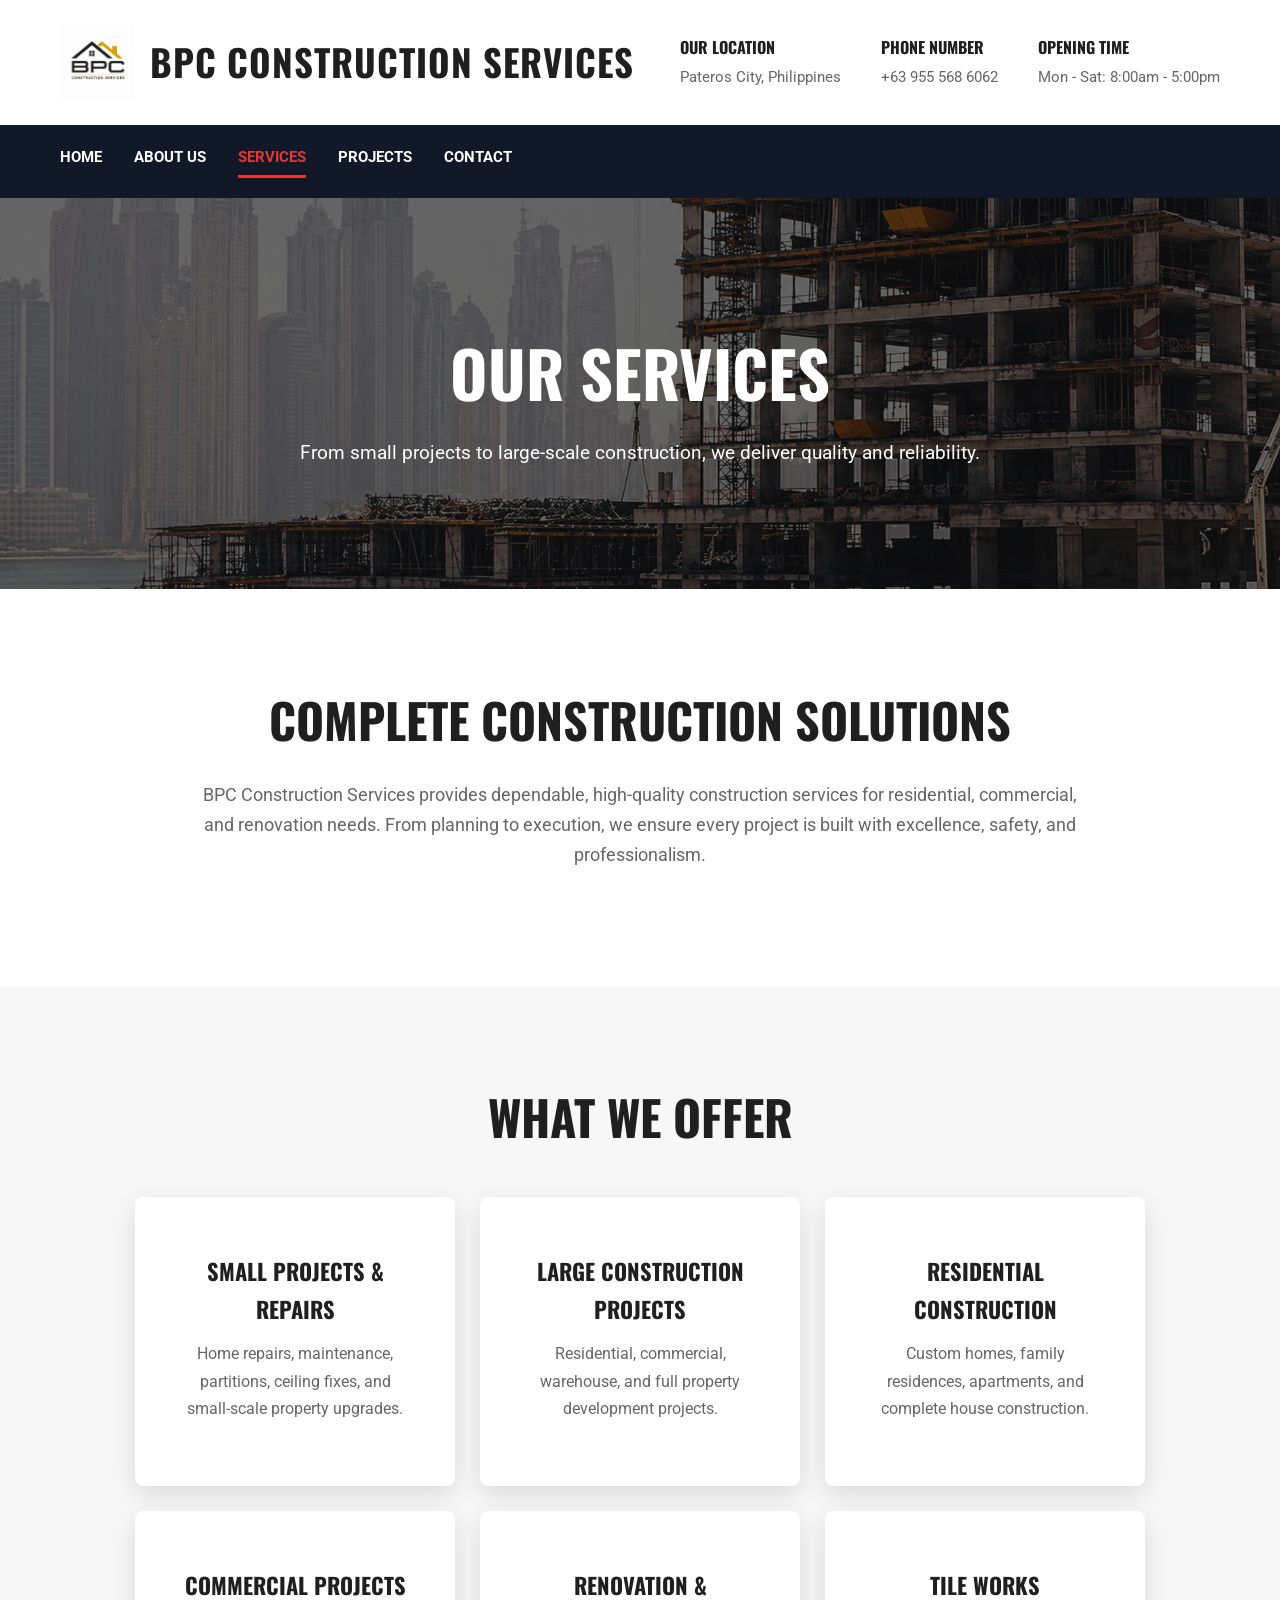
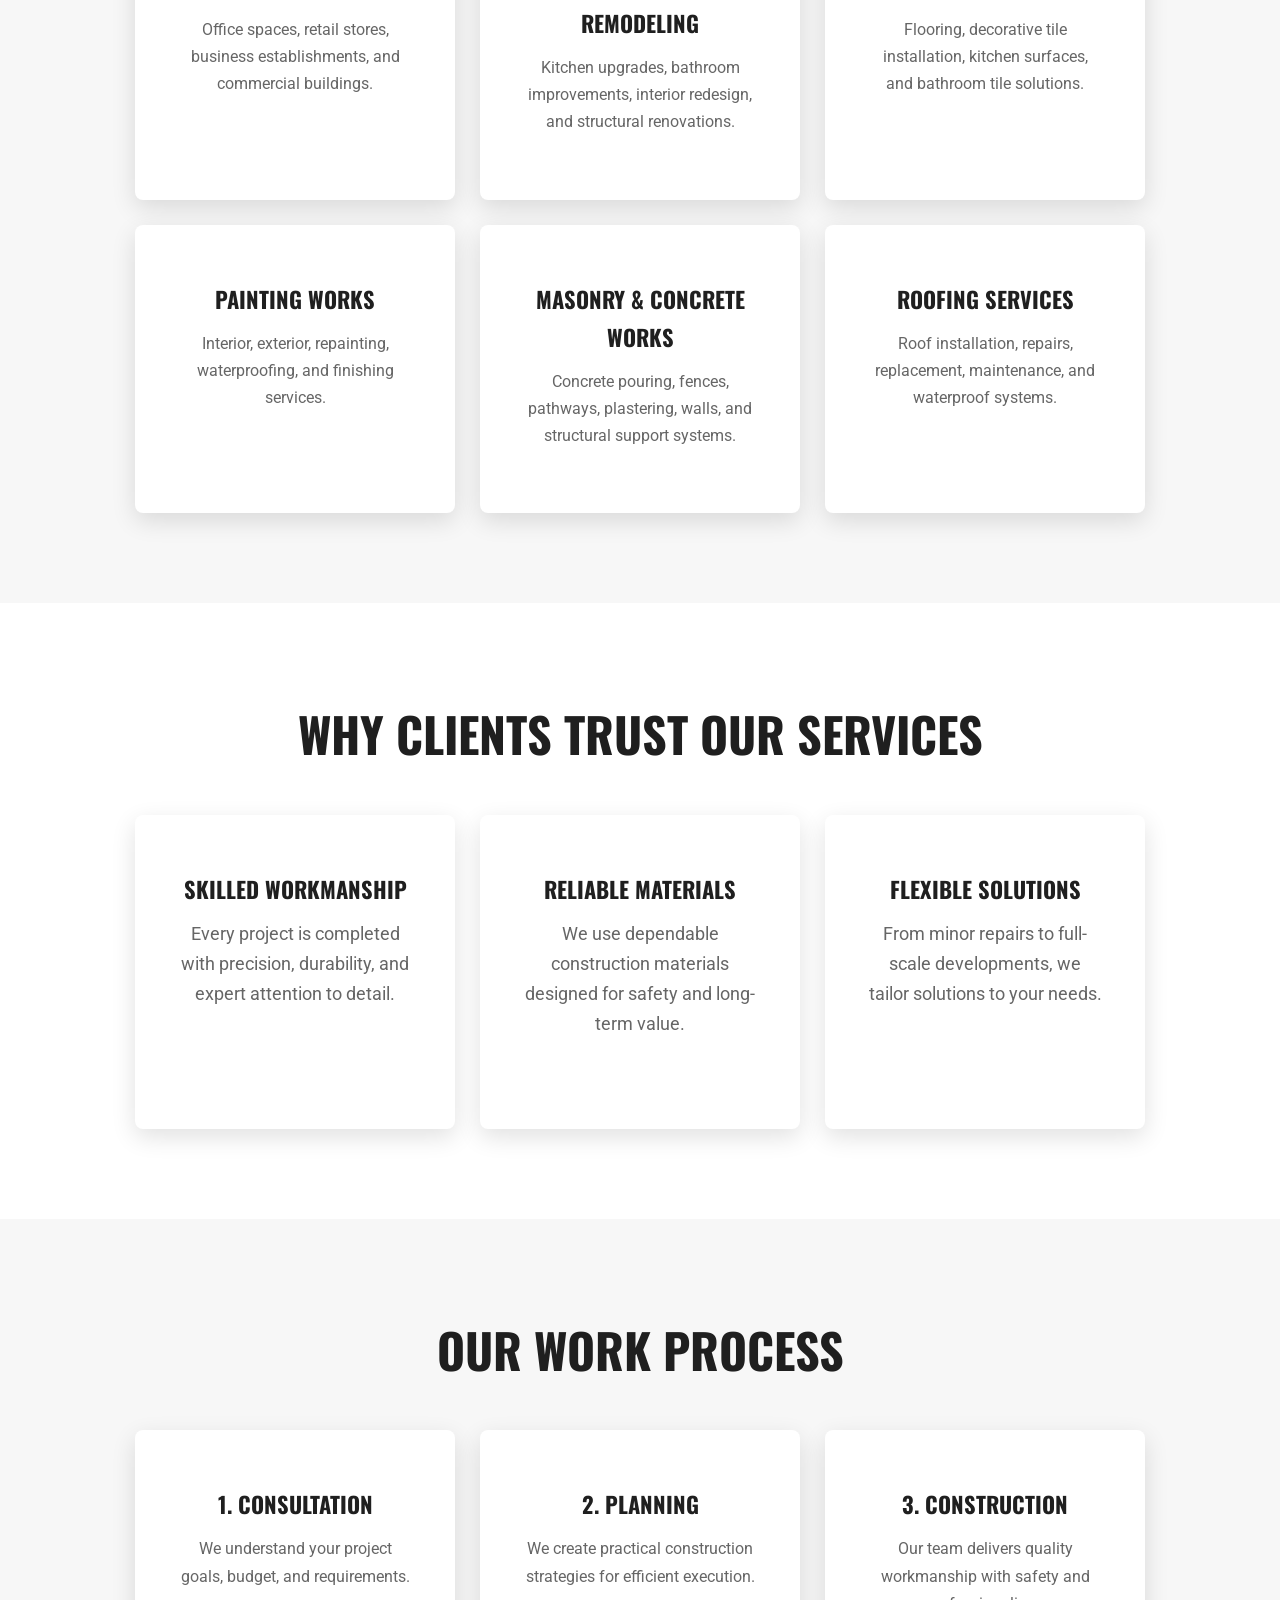
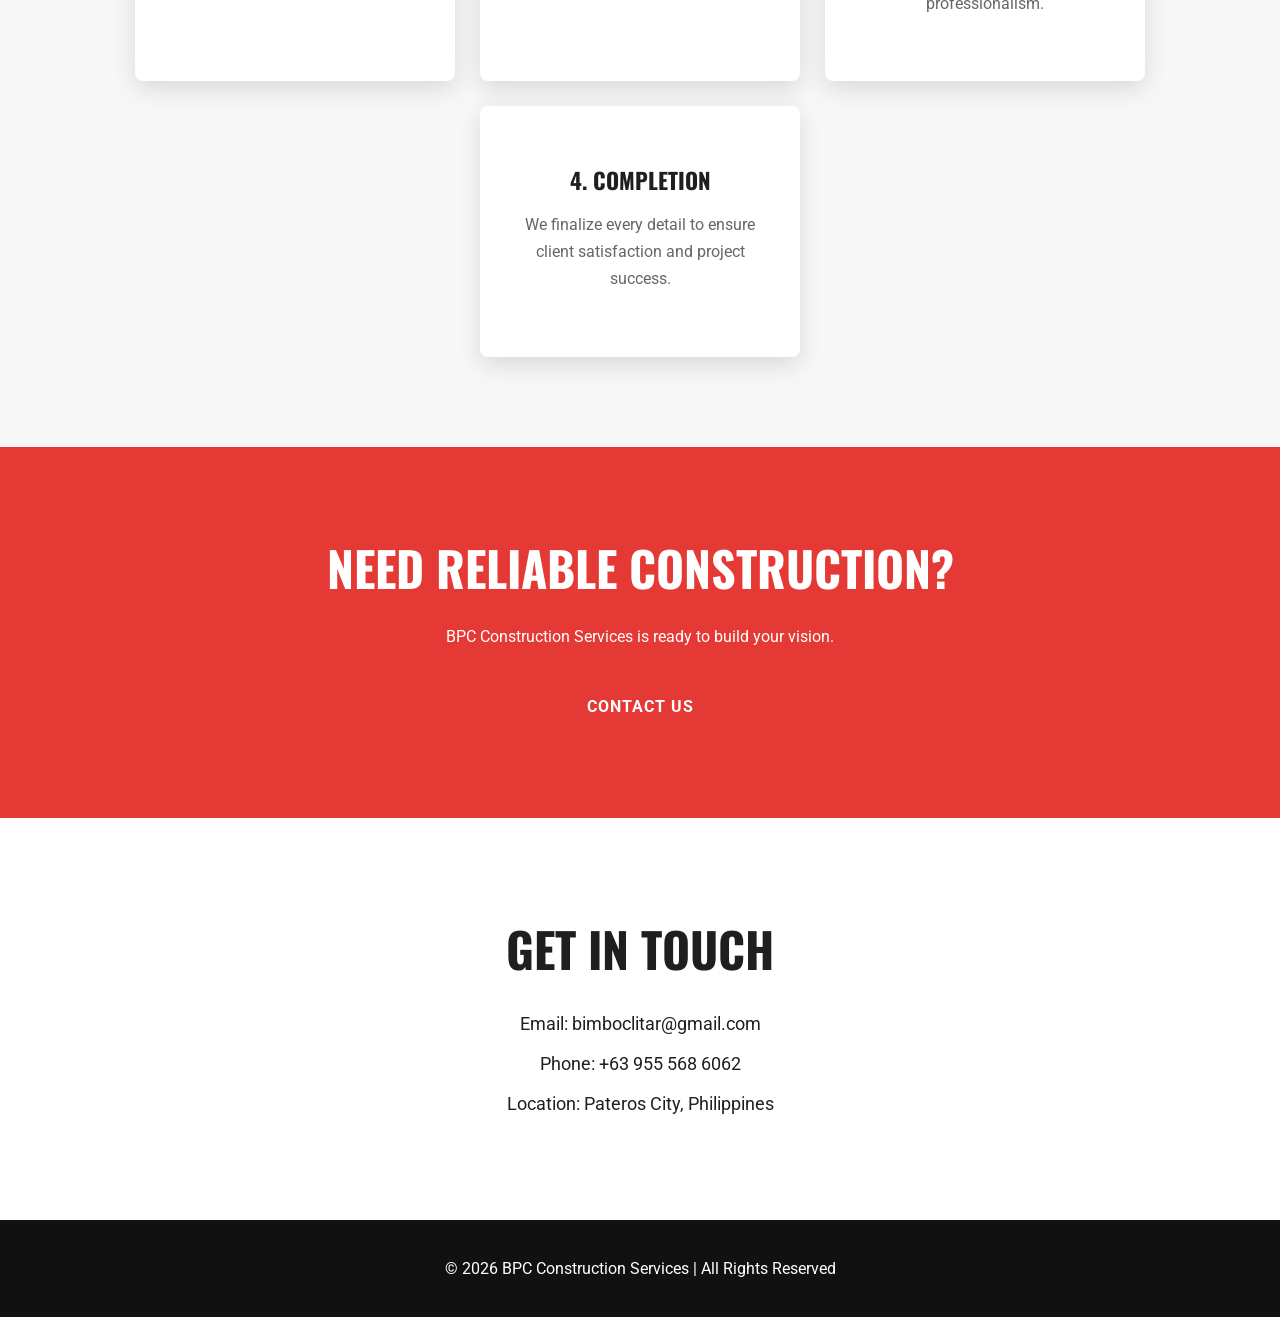
<file: services.html>
<!DOCTYPE html>
<html lang="en">
<head>
    <meta charset="UTF-8">
    <meta name="viewport" content="width=device-width, initial-scale=1.0">
    <title>Services - BPC Construction Services</title>
    <link rel="stylesheet" href="style.css">
</head>
<body>

<!-- HEADER INFO -->
<div class="header-info">
    <div class="logo">
        <img src="logo.png" alt="BPC Construction Services Logo">
        <h1>BPC Construction Services</h1>
    </div>

    <div class="info-boxes">
        <div class="info-item">
            <h4>OUR LOCATION</h4>
            <p>Pateros City, Philippines</p>
        </div>

        <div class="info-item">
            <h4>PHONE NUMBER</h4>
            <p>+63 955 568 6062</p>
        </div>

        <div class="info-item">
            <h4>OPENING TIME</h4>
            <p>Mon - Sat: 8:00am - 5:00pm</p>
        </div>
    </div>
</div>

<!-- NAVIGATION -->
<header class="main-header">
    <div class="menu-toggle" id="menu-toggle">☰</div>

    <nav id="navbar">
        <a href="index.html">Home</a>
        <a href="about.html">About Us</a>
        <a href="services.html" class="active">Services</a>
        <a href="projects.html">Projects</a>
        <a href="contact.html">Contact</a>
    </nav>
</header>

<!-- PAGE BANNER -->
<section class="page-banner">
    <h2>Our Services</h2>
    <p>From small projects to large-scale construction, we deliver quality and reliability.</p>
</section>

<!-- INTRO -->
<section class="about-content">
    <h2>Complete Construction Solutions</h2>
    <p>
        BPC Construction Services provides dependable, high-quality construction
        services for residential, commercial, and renovation needs. From planning
        to execution, we ensure every project is built with excellence, safety,
        and professionalism.
    </p>
</section>

<!-- SERVICES -->
<section class="services">
    <h2>What We Offer</h2>

    <div class="cards">

        <div class="card">
            <h3>Small Projects & Repairs</h3>
            <p>Home repairs, maintenance, partitions, ceiling fixes, and small-scale property upgrades.</p>
        </div>

        <div class="card">
            <h3>Large Construction Projects</h3>
            <p>Residential, commercial, warehouse, and full property development projects.</p>
        </div>

        <div class="card">
            <h3>Residential Construction</h3>
            <p>Custom homes, family residences, apartments, and complete house construction.</p>
        </div>

        <div class="card">
            <h3>Commercial Projects</h3>
            <p>Office spaces, retail stores, business establishments, and commercial buildings.</p>
        </div>

        <div class="card">
            <h3>Renovation & Remodeling</h3>
            <p>Kitchen upgrades, bathroom improvements, interior redesign, and structural renovations.</p>
        </div>

        <div class="card">
            <h3>Tile Works</h3>
            <p>Flooring, decorative tile installation, kitchen surfaces, and bathroom tile solutions.</p>
        </div>

        <div class="card">
            <h3>Painting Works</h3>
            <p>Interior, exterior, repainting, waterproofing, and finishing services.</p>
        </div>

        <div class="card">
            <h3>Masonry & Concrete Works</h3>
            <p>Concrete pouring, fences, pathways, plastering, walls, and structural support systems.</p>
        </div>

        <div class="card">
            <h3>Roofing Services</h3>
            <p>Roof installation, repairs, replacement, maintenance, and waterproof systems.</p>
        </div>

    </div>
</section>

<!-- WHY CHOOSE OUR SERVICES -->
<section class="about-content">
    <h2>Why Clients Trust Our Services</h2>

    <div class="cards">

        <div class="card">
            <h3>Skilled Workmanship</h3>
            <p>Every project is completed with precision, durability, and expert attention to detail.</p>
        </div>

        <div class="card">
            <h3>Reliable Materials</h3>
            <p>We use dependable construction materials designed for safety and long-term value.</p>
        </div>

        <div class="card">
            <h3>Flexible Solutions</h3>
            <p>From minor repairs to full-scale developments, we tailor solutions to your needs.</p>
        </div>

    </div>
</section>

<!-- PROCESS -->
<section class="projects">
    <h2>Our Work Process</h2>

    <div class="cards">

        <div class="card">
            <h3>1. Consultation</h3>
            <p>We understand your project goals, budget, and requirements.</p>
        </div>

        <div class="card">
            <h3>2. Planning</h3>
            <p>We create practical construction strategies for efficient execution.</p>
        </div>

        <div class="card">
            <h3>3. Construction</h3>
            <p>Our team delivers quality workmanship with safety and professionalism.</p>
        </div>

        <div class="card">
            <h3>4. Completion</h3>
            <p>We finalize every detail to ensure client satisfaction and project success.</p>
        </div>

    </div>
</section>

<!-- CTA -->
<section class="cta">
    <h2>Need Reliable Construction?</h2>
    <p>BPC Construction Services is ready to build your vision.</p>
    <a href="contact.html" class="btn">Contact Us</a>
</section>

<!-- COMPANY INFO -->
<section class="company-info">
    <h2>Get In Touch</h2>
    <p>Email: bimboclitar@gmail.com</p>
    <p>Phone: +63 955 568 6062</p>
    <p>Location: Pateros City, Philippines</p>
</section>

<!-- FOOTER -->
<footer>
    <p>© 2026 BPC Construction Services | All Rights Reserved</p>
</footer>

<!-- BACK TO TOP BUTTON -->
<button id="backToTop" title="Go to top">↑</button>

<script src="script.js"></script>
</body>
</html>
</file>
<file: style.css>
/* =========================================
   BPC CONSTRUCTION SERVICES
   PREMIUM BUILD DESIGN
========================================= */

@import url('https://fonts.googleapis.com/css2?family=Oswald:wght@400;500;600;700&family=Roboto:wght@300;400;500;700&display=swap');

/* ROOT */
:root {
    --primary-red: #e53935;
    --hover-red: #c62828;
    --dark-nav: #111827;
    --dark-charcoal: #1f1f1f;
    --white: #ffffff;
    --light-gray: #f3f3f3;
    --section-gray: #f7f7f7;
    --text-gray: #666666;
    --border-light: #dddddd;
    --shadow: 0 8px 25px rgba(0,0,0,0.12);
}

/* RESET */
* {
    margin: 0;
    padding: 0;
    box-sizing: border-box;
}

body {
    font-family: 'Roboto', sans-serif;
    color: var(--dark-charcoal);
    line-height: 1.7;
    background: var(--white);
}

img {
    max-width: 100%;
    display: block;
}

a {
    text-decoration: none;
}

/* =========================================
   TOP BAR
========================================= */
.top-bar {
    background: var(--light-gray);
    display: flex;
    justify-content: center;
    align-items: center;
    padding: 12px 60px;
    font-size: 0.95rem;
    color: var(--text-gray);
    border-bottom: 1px solid #ddd;
}

.top-left {
    display: flex;
    flex-wrap: wrap;
    justify-content: center;
}

.top-left span {
    margin: 0 18px;
    font-weight: 500;
}

/* =========================================
   HEADER INFO
========================================= */
.header-info {
    background: var(--white);
    display: flex;
    justify-content: space-between;
    align-items: center;
    padding: 25px 60px;
}

.logo {
    display: flex;
    align-items: center;
}

.logo img {
    width: 75px;
    margin-right: 15px;
}

.logo h1 {
    font-family: 'Oswald', sans-serif;
    font-size: 2.3rem;
    text-transform: uppercase;
    color: var(--dark-charcoal);
    letter-spacing: 1px;
}

.info-boxes {
    display: flex;
    gap: 40px;
}

.info-item h4 {
    font-family: 'Oswald', sans-serif;
    font-size: 1rem;
    color: var(--dark-charcoal);
    margin-bottom: 3px;
    text-transform: uppercase;
}

.info-item p {
    color: var(--text-gray);
    font-size: 0.95rem;
}

/* =========================================
   NAVBAR
========================================= */
.main-header {
    background: var(--dark-nav);
    padding: 20px 60px;
    position: sticky;
    top: 0;
    z-index: 1000;
}

nav {
    display: flex;
    align-items: center;
}

nav a {
    color: var(--white);
    margin-right: 32px;
    font-weight: 700;
    text-transform: uppercase;
    font-size: 0.95rem;
    position: relative;
    transition: 0.3s;
}

nav a:hover,
nav a.active {
    color: var(--primary-red);
}

nav a::after {
    content: '';
    display: block;
    width: 0;
    height: 3px;
    background: var(--primary-red);
    transition: width 0.3s;
    margin-top: 4px;
}

nav a:hover::after,
nav a.active::after {
    width: 100%;
}

.menu-toggle {
    display: none;
    color: var(--white);
    font-size: 32px;
    cursor: pointer;
}

/* =========================================
   HERO SECTION
========================================= */
.hero {
    background:
        linear-gradient(rgba(20,20,20,0.40), rgba(20,20,20,0.40)),
        url('hero.jpg') no-repeat center center/cover;
    min-height: 100vh;
    display: flex;
    align-items: center;
    padding: 80px;
}

.hero-overlay {
    background: rgba(255,255,255,0.88);
    display: flex;
    align-items: flex-start;
    padding: 60px;
    max-width: 720px;
    box-shadow: var(--shadow);
}

.hero-line {
    width: 8px;
    min-height: 420px;
    background: var(--primary-red);
    margin-right: 35px;
}

.hero-content h2 {
    font-family: 'Oswald', sans-serif;
    font-size: 5.8rem;
    line-height: 0.95;
    text-transform: uppercase;
    margin-bottom: 25px;
    letter-spacing: 2px;
}

.hero-content h2 span {
    color: var(--primary-red);
}

.hero-content p {
    font-size: 1.3rem;
    color: var(--text-gray);
    max-width: 560px;
    margin-bottom: 35px;
}

/* BUTTON */
.btn {
    display: inline-block;
    background: var(--primary-red);
    color: var(--white);
    padding: 18px 38px;
    font-weight: 700;
    text-transform: uppercase;
    letter-spacing: 1px;
    transition: 0.3s;
    border-radius: 4px;
}

.btn:hover {
    background: var(--hover-red);
}

/* =========================================
   PAGE BANNER
========================================= */
.page-banner {
    background:
        linear-gradient(rgba(20,20,20,0.60), rgba(20,20,20,0.60)),
        url('hero.jpg') no-repeat center center/cover;
    color: var(--white);
    text-align: center;
    padding: 120px 20px;
}

.page-banner h2 {
    font-family: 'Oswald', sans-serif;
    font-size: 4rem;
    text-transform: uppercase;
    margin-bottom: 10px;
}

.page-banner p {
    font-size: 1.2rem;
}

/* =========================================
   GENERAL SECTIONS
========================================= */
.services,
.projects,
.about-content,
.contact,
.company-info {
    padding: 90px 20px;
    text-align: center;
}

.services,
.projects,
.contact {
    background: var(--section-gray);
}

.services h2,
.projects h2,
.about-content h2,
.company-info h2 {
    font-family: 'Oswald', sans-serif;
    font-size: 3rem;
    text-transform: uppercase;
    margin-bottom: 20px;
}

/* =========================================
   CARDS
========================================= */
.cards,
.gallery {
    display: flex;
    justify-content: center;
    gap: 25px;
    flex-wrap: wrap;
    margin-top: 40px;
}

.card,
.project-card {
    background: var(--white);
    width: 320px;
    box-shadow: var(--shadow);
    transition: 0.3s;
    border-bottom: 4px solid transparent;
    overflow: hidden;
    border-radius: 8px;
}

.card {
    padding: 35px 28px;
}

.project-card img {
    width: 100%;
    height: 240px;
    object-fit: cover;
}

.project-card h3,
.card h3 {
    font-family: 'Oswald', sans-serif;
    text-transform: uppercase;
    margin: 20px 15px 12px;
    font-size: 1.4rem;
}

.project-card p,
.card p {
    color: var(--text-gray);
    padding: 0 15px 25px;
}

.card:hover,
.project-card:hover {
    transform: translateY(-8px);
    border-bottom: 4px solid var(--primary-red);
}

/* =========================================
   ABOUT
========================================= */
.about-content p {
    max-width: 900px;
    margin: auto;
    margin-bottom: 25px;
    font-size: 1.1rem;
    color: var(--text-gray);
}

/* =========================================
   VIEW MORE PROJECTS BUTTON SPACING
========================================= */
.view-more {
    margin-top: 60px;
    text-align: center;
}

/* =========================================
   CTA
========================================= */
.cta {
    background: var(--primary-red);
    color: var(--white);
    text-align: center;
    padding: 80px 20px;
}

.cta h2 {
    font-family: 'Oswald', sans-serif;
    font-size: 3rem;
    text-transform: uppercase;
    margin-bottom: 15px;
}

.cta p {
    margin-bottom: 25px;
}

/* =========================================
   CONTACT
========================================= */
.contact form {
    max-width: 800px;
    margin: auto;
    background: var(--white);
    padding: 40px;
    box-shadow: var(--shadow);
}

.contact input,
.contact textarea {
    width: 100%;
    padding: 15px;
    margin: 12px 0;
    border: 1px solid var(--border-light);
    font-size: 16px;
    font-family: 'Roboto', sans-serif;
}

.contact textarea {
    min-height: 160px;
    resize: vertical;
}

.contact button {
    width: 100%;
    padding: 16px;
    background: var(--primary-red);
    color: var(--white);
    border: none;
    font-size: 18px;
    font-weight: 700;
    cursor: pointer;
    text-transform: uppercase;
}

.contact button:hover {
    background: var(--hover-red);
}

.contact-options {
    margin-top: 40px;
}

.contact-options h3 {
    font-family: 'Oswald', sans-serif;
    margin-bottom: 20px;
    text-transform: uppercase;
}

.contact-btn {
    display: inline-block;
    margin: 10px;
    padding: 14px 24px;
    background: var(--dark-charcoal);
    color: var(--white);
    font-weight: 600;
    text-transform: uppercase;
    transition: 0.3s;
}

.contact-btn:hover {
    background: var(--primary-red);
}

/* =========================================
   COMPANY INFO
========================================= */
.company-info p {
    margin: 10px 0;
    font-size: 1.1rem;
}

/* =========================================
   FOOTER
========================================= */
footer {
    background: #111111;
    color: var(--white);
    text-align: center;
    padding: 35px 20px;
}

/* =========================================
   BACK TO TOP BUTTON
========================================= */
#backToTop {
    display: none;
    position: fixed;
    bottom: 30px;
    right: 25px;
    z-index: 999;
    background: var(--primary-red);
    color: var(--white);
    border: none;
    padding: 14px 18px;
    font-size: 20px;
    cursor: pointer;
    border-radius: 4px;
}

#backToTop:hover {
    background: var(--hover-red);
}

/* =========================================
   RESPONSIVE
========================================= */
@media(max-width: 992px) {
    .info-boxes {
        display: none;
    }

    .hero-content h2 {
        font-size: 4.5rem;
    }
}

@media(max-width: 768px) {

    .top-bar,
    .header-info,
    .main-header {
        padding-left: 20px;
        padding-right: 20px;
    }

    .header-info {
        flex-direction: column;
        text-align: center;
    }

    .menu-toggle {
        display: block;
    }

    nav {
        display: none;
        flex-direction: column;
        margin-top: 20px;
    }

    nav.active {
        display: flex;
    }

    nav a {
        margin: 12px 0;
    }

    .hero {
        padding: 25px;
    }

    .hero-overlay {
        flex-direction: column;
        padding: 30px;
    }

    .hero-line {
        width: 100%;
        min-height: 6px;
        margin-bottom: 25px;
    }

    .hero-content h2 {
        font-size: 3rem;
    }

    .page-banner h2 {
        font-size: 2.5rem;
    }
}

@media(max-width: 480px) {
    .hero-content h2 {
        font-size: 2.2rem;
    }

    .gallery img,
    .card,
    .project-card {
        width: 100%;
    }

    .btn {
        width: 100%;
        text-align: center;
    }
}
</file>
